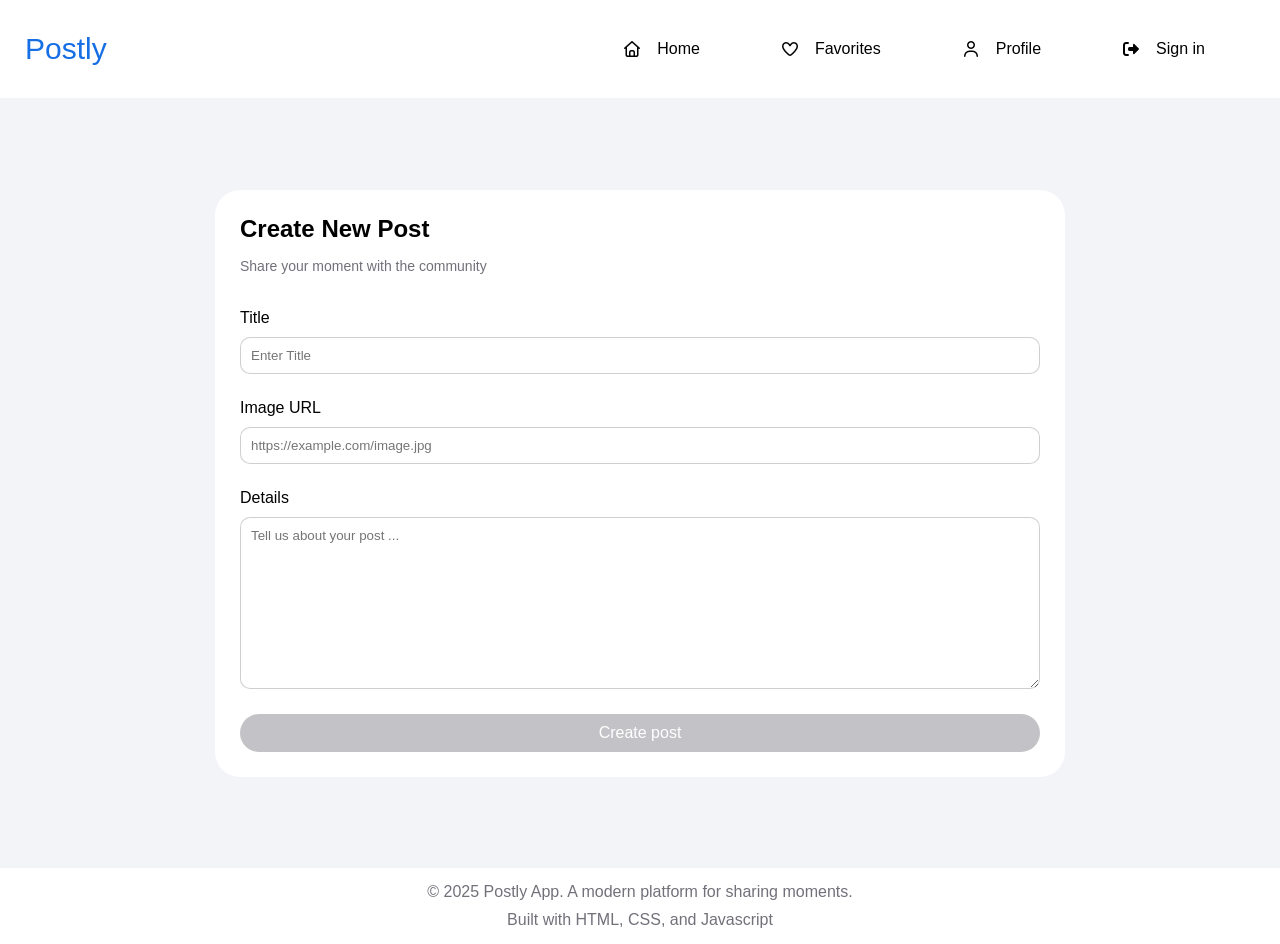
<file: addPost.html>
<!DOCTYPE html>
<html lang="en">
  <head>
    <meta charset="UTF-8" />
    <meta name="viewport" content="width=device-width, initial-scale=1.0" />
    <link rel="stylesheet" href="./css/all.min.css">
    <link rel="stylesheet" href="./css/gloable.css">
    <title>Share Post</title>
  </head>
  <body>
    <header></header>
    <div id="addPostPage"></div>
      <footer></footer>
  <script type="module" src="./js/footer.js"></script>
    <script type="module" src="./js/header.js"></script>
    <script type="module" src="./js/addPost.js"></script>
  </body>
</html>
</file>
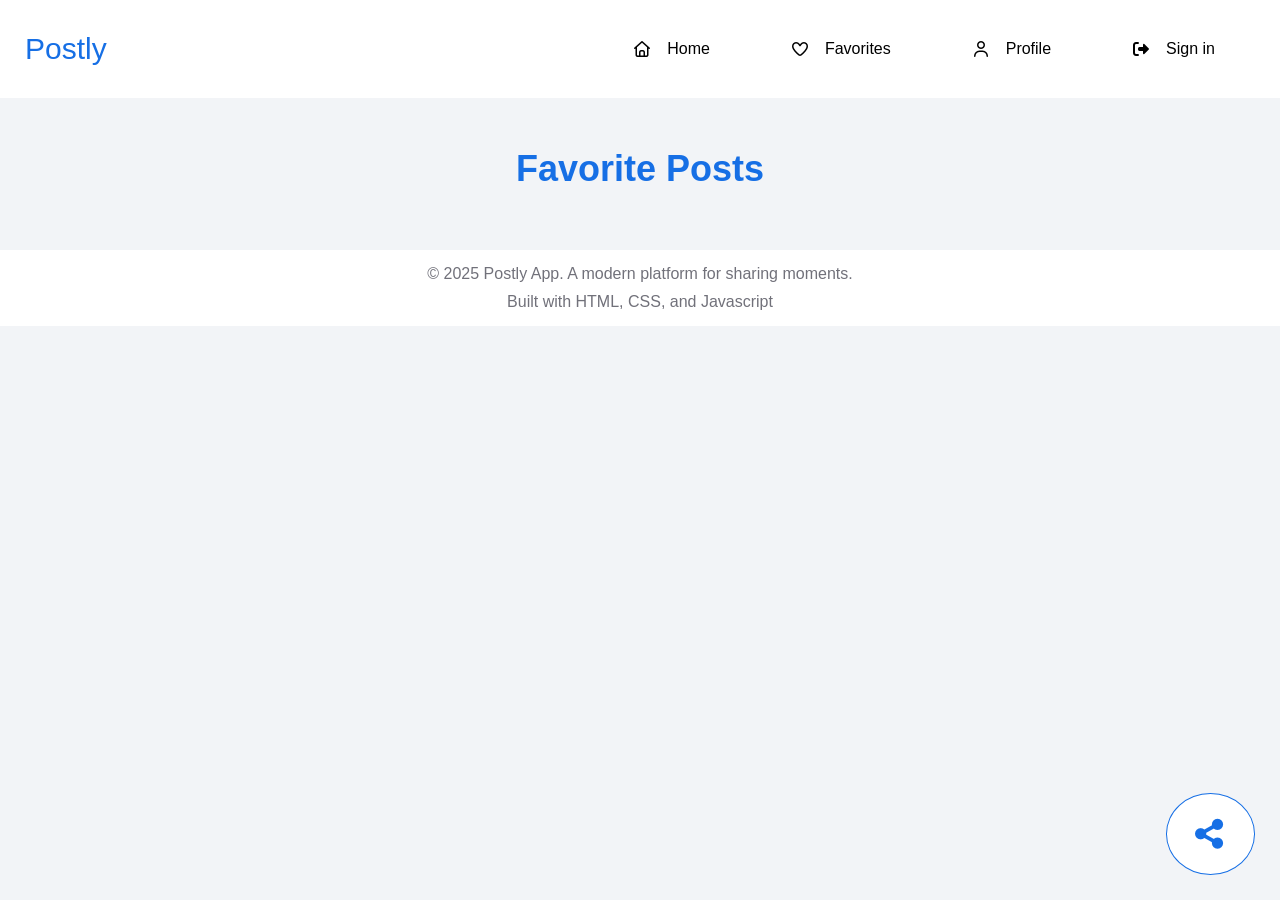
<file: favorites.html>
<!DOCTYPE html>
<html lang="en">
<head>
  <meta charset="UTF-8">
  <meta name="viewport" content="width=device-width, initial-scale=1.0">
  <link rel="stylesheet" href="./css/all.min.css">
  <link rel="stylesheet" href="./css/gloable.css">
  <title>Favorites</title>
</head>
<body>
  <header></header>
  <div id="favoritesPage"></div>
  <footer></footer>
  <script type="module" src="./js/footer.js"></script>
  <script type="module" src="./js/header.js"></script>
  <script type="module" src="./js/favorites.js"></script>
</body>
</html>
</file>
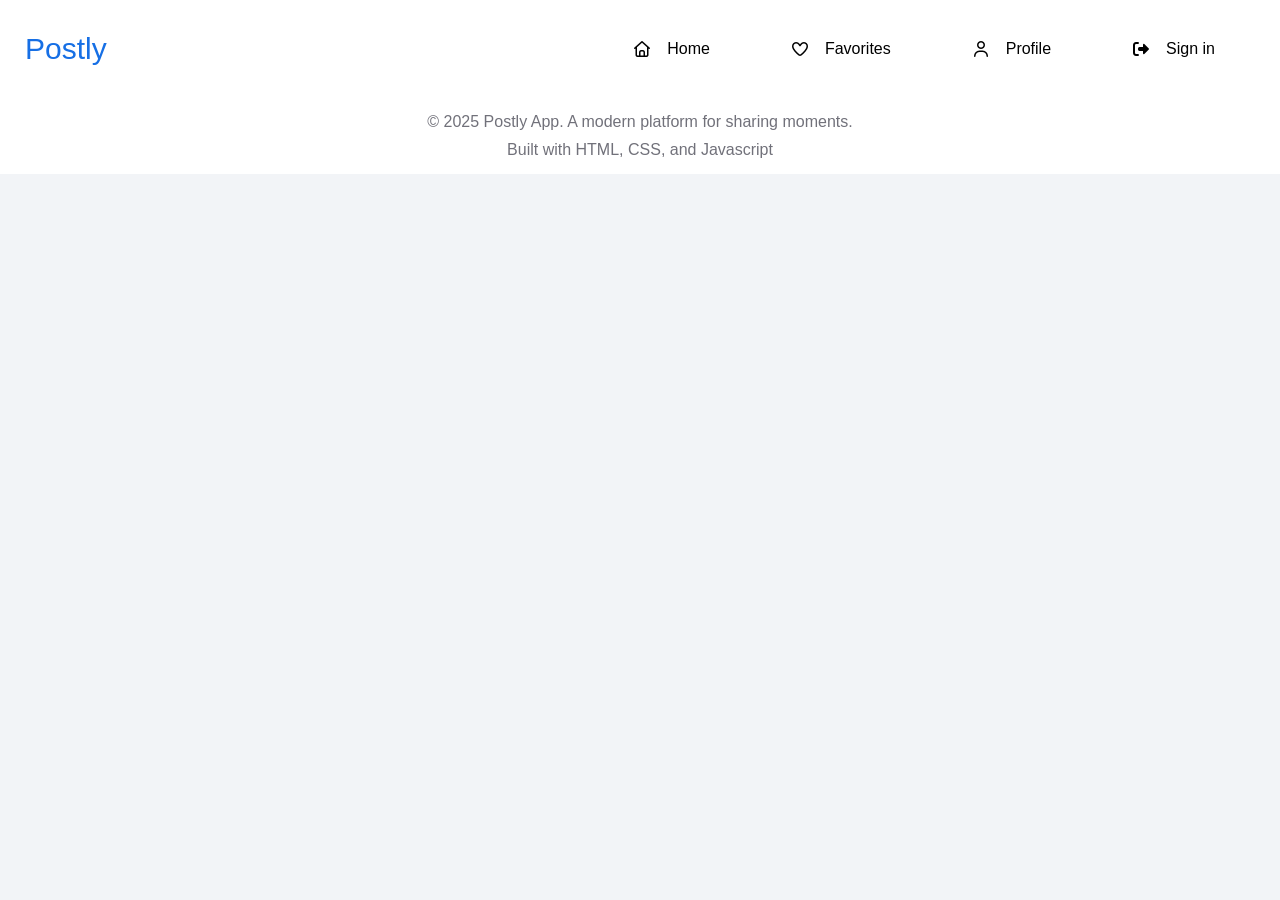
<file: post.html>
<!DOCTYPE html>
<html lang="en">
<head>
  <meta charset="UTF-8">
  <meta name="viewport" content="width=device-width, initial-scale=1.0">
  <link rel="stylesheet" href="./css/all.min.css">
  <link rel="stylesheet" href="./css/gloable.css">
  <title>Post</title>
</head>
<body>
  <header></header>
  <div id="postPage"></div>
  <footer></footer>
  <script type="module" src="./js/footer.js"></script>
    <script type="module" src="./js/header.js"></script>
  <script type="module" src="./js/post.js"></script>
</body>
</html>
</file>
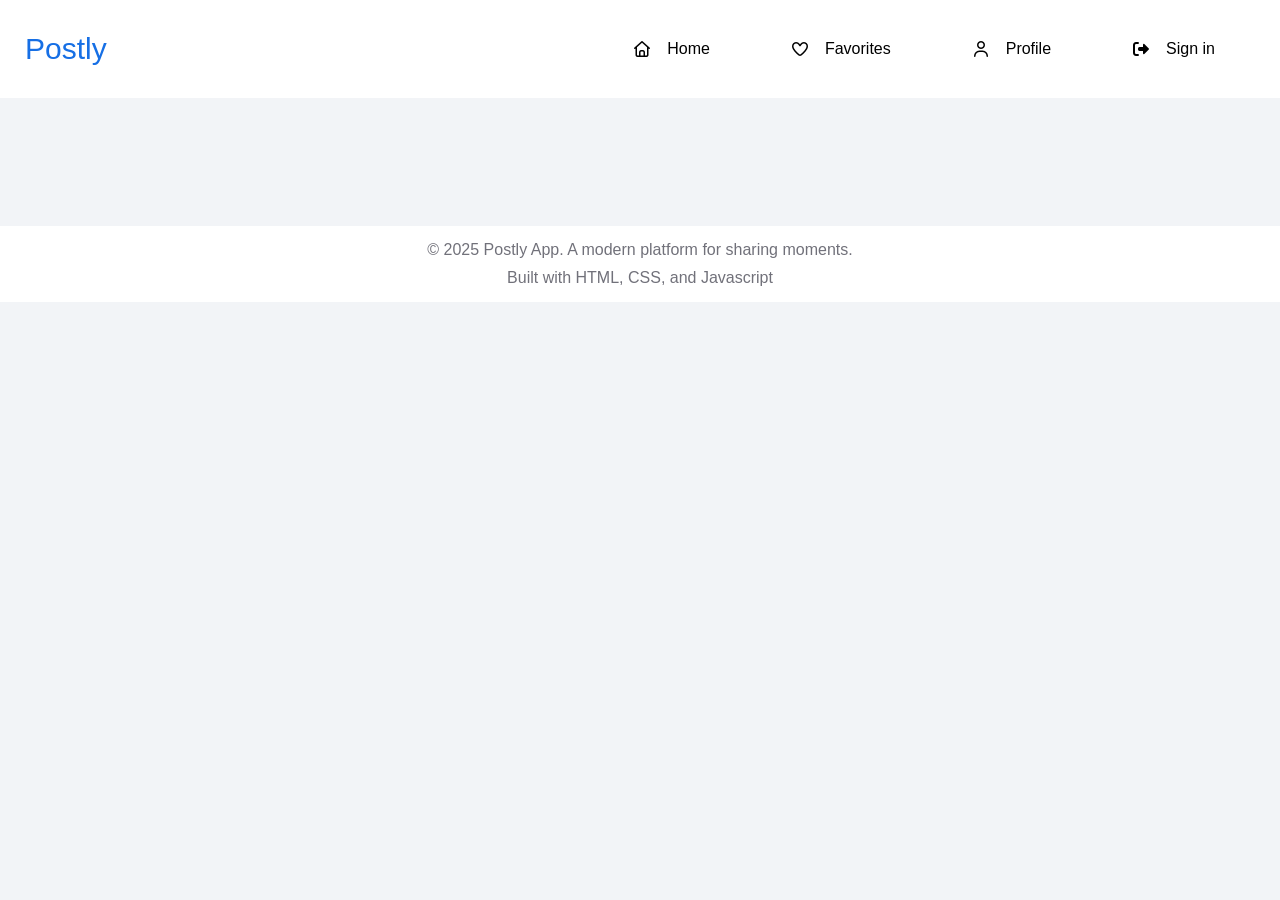
<file: profile.html>
<!DOCTYPE html>
<html lang="en">
<head>
  <meta charset="UTF-8">
  <meta name="viewport" content="width=device-width, initial-scale=1.0">
  <link rel="stylesheet" href="./css/all.min.css">
  <link rel="stylesheet" href="./css/gloable.css">
  <title>Profile</title>
</head>
<body>
  <header></header>
  <div id="profilePage"></div>
    <footer></footer>
  <script type="module" src="./js/footer.js"></script>
  <script type="module" src="./js/header.js"></script>
  <script type="module" src="./js/profile.js"></script>
</body>
</html>
</file>
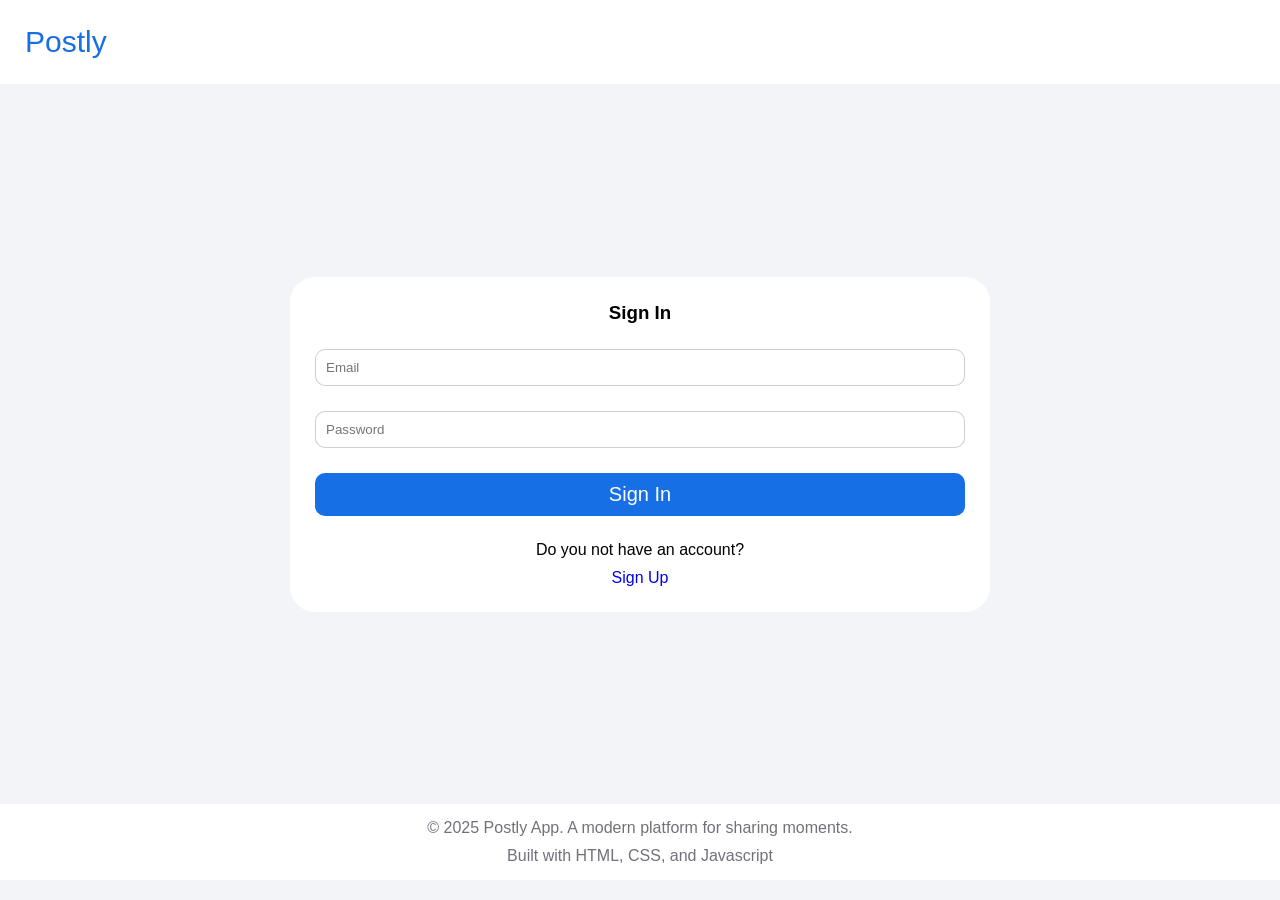
<file: signIn.html>
<!doctype html>
<html lang="en">
  <head>
    <meta charset="UTF-8" />
    <meta name="viewport" content="width=device-width, initial-scale=1.0" />
    <link rel="stylesheet" href="./css/gloable.css" />
    <title>Sign In</title>
  </head>
  <body>
    <header></header>
    <div id="signInPage"></div>
    <footer></footer>
    <script type="module" src="./js/footer.js"></script>
    <script type="module" src="./js/header.js"></script>
    <script type="module" src="./js/signIn.js"></script>
  </body>
</html>
</file>
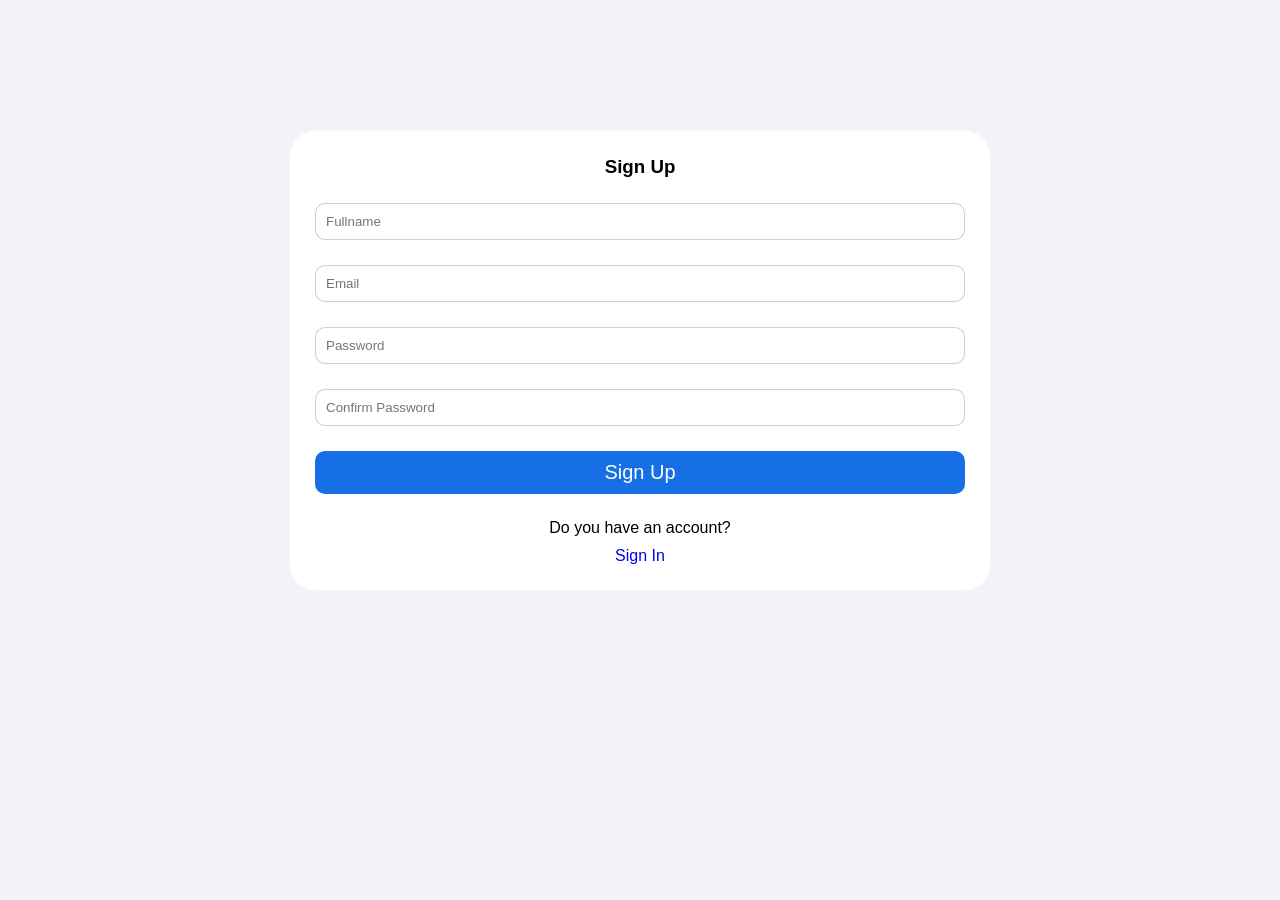
<file: signUp.html>
<!DOCTYPE html>
<html lang="en">
  <head>
    <meta charset="UTF-8" />
    <meta name="viewport" content="width=device-width, initial-scale=1.0" />
    <link rel="stylesheet" href="./css/gloable.css">
    <title>Sign Up</title>
  </head>
  <body>
    <div id="signUpPage"></div>
    <script type="module" src="./js/signUp.js"></script>
  </body>
</html>
</file>
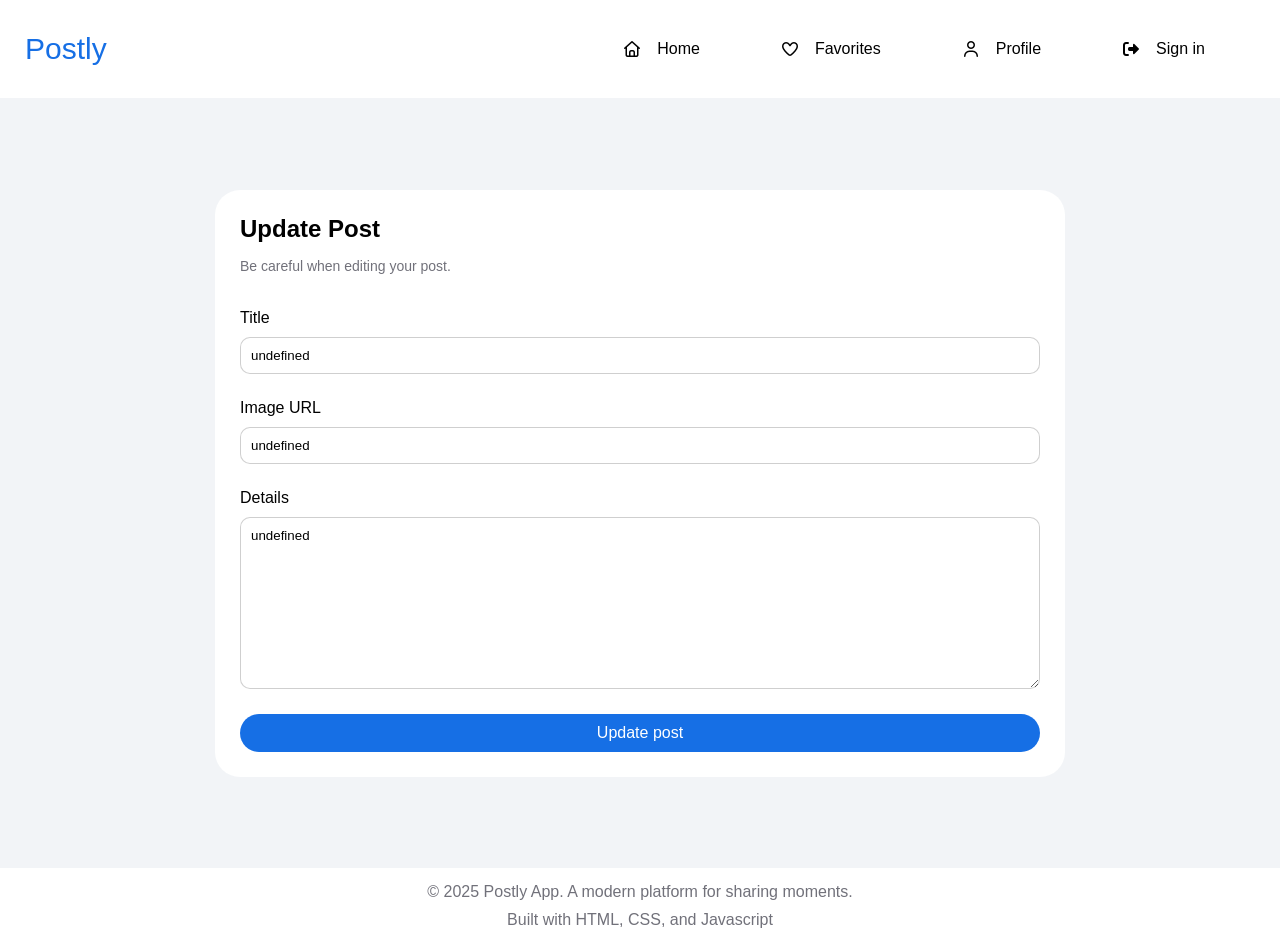
<file: updatePost.html>
<!DOCTYPE html>
<html lang="en">
  <head>
    <meta charset="UTF-8" />
    <meta name="viewport" content="width=device-width, initial-scale=1.0" />
    <link rel="stylesheet" href="./css/all.min.css">
    <link rel="stylesheet" href="./css/gloable.css" />
    <title>Share Post</title>
  </head>
  <body>
    <header></header>
    <div id="updatePostPage"></div>
    <footer></footer>
    <script type="module" src="./js/footer.js"></script>
    <script type="module" src="./js/header.js"></script>
    <script type="module" src="./js/updatePost.js"></script>
  </body>
</html>
</file>
<file: css/gloable.css>
*{
  padding: 0 0;
  margin: 0 0;
  font-family: sans-serif;
  transition: all ease 0.3s;
}

body{
  background-color: #f2f4f7;
}
input,textarea{
  transition: all 0.3s ease;
}
input:focus,textarea:focus{
  outline: none;
  border: 1px solid #166fe5 !important;
  box-shadow: 0 0 5px #166fe5;
  
}

a{
  text-decoration: none;

}

.active{
  background-color: #166fe5 !important;
}

.active *{
  color: #fff !important;
}
</file>
<file: css/all.min.css>
/*
 * Font Awesome Free 7.0.1 by @fontawesome - https://fontawesome.com
 * License - https://fontawesome.com/license/free (Icons: CC BY 4.0, Fonts: SIL OFL 1.1, Code: MIT License)
 * Copyright 2025 Fonticons, Inc.
 */
.fa,
.fa-brands,
.fa-classic,
.fa-regular,
.fa-solid,
.fab,
.far,
.fas {
  --_fa-family: var(--fa-family, var(--fa-style-family, "Font Awesome 7 Free"));
  -webkit-font-smoothing: antialiased;
  -moz-osx-font-smoothing: grayscale;
  display: var(--fa-display, inline-block);
  font-family: var(--_fa-family);
  font-feature-settings: normal;
  font-style: normal;
  font-synthesis: none;
  font-variant: normal;
  font-weight: var(--fa-style, 900);
  line-height: 1;
  text-align: center;
  text-rendering: auto;
  width: var(--fa-width, 1.25em);
}
:is(
    .fas,
    .far,
    .fab,
    .fa-solid,
    .fa-regular,
    .fa-brands,
    .fa-classic,
    .fa
  ):before {
  content: var(--fa) / "";
}
@supports not (content: ""/"") {
  :is(
      .fas,
      .far,
      .fab,
      .fa-solid,
      .fa-regular,
      .fa-brands,
      .fa-classic,
      .fa
    ):before {
    content: var(--fa);
  }
}
.fa-1x {
  font-size: 1em;
}
.fa-2x {
  font-size: 2em;
}
.fa-3x {
  font-size: 3em;
}
.fa-4x {
  font-size: 4em;
}
.fa-5x {
  font-size: 5em;
}
.fa-6x {
  font-size: 6em;
}
.fa-7x {
  font-size: 7em;
}
.fa-8x {
  font-size: 8em;
}
.fa-9x {
  font-size: 9em;
}
.fa-10x {
  font-size: 10em;
}
.fa-2xs {
  font-size: 0.625em;
  line-height: 0.1em;
  vertical-align: 0.225em;
}
.fa-xs {
  font-size: 0.75em;
  line-height: 0.08333em;
  vertical-align: 0.125em;
}
.fa-sm {
  font-size: 0.875em;
  line-height: 0.07143em;
  vertical-align: 0.05357em;
}
.fa-lg {
  font-size: 1.25em;
  line-height: 0.05em;
  vertical-align: -0.075em;
}
.fa-xl {
  font-size: 1.5em;
  line-height: 0.04167em;
  vertical-align: -0.125em;
}
.fa-2xl {
  font-size: 2em;
  line-height: 0.03125em;
  vertical-align: -0.1875em;
}
.fa-width-auto {
  --fa-width: auto;
}
.fa-fw,
.fa-width-fixed {
  --fa-width: 1.25em;
}
.fa-ul {
  list-style-type: none;
  margin-inline-start: var(--fa-li-margin, 2.5em);
  padding-inline-start: 0;
}
.fa-ul > li {
  position: relative;
}
.fa-li {
  inset-inline-start: calc(var(--fa-li-width, 2em) * -1);
  position: absolute;
  text-align: center;
  width: var(--fa-li-width, 2em);
  line-height: inherit;
}
.fa-border {
  border-radius: var(--fa-border-radius, 0.1em);
  border: var(--fa-border-width, 0.0625em) var(--fa-border-style, solid)
    var(--fa-border-color, #eee);
  box-sizing: var(--fa-border-box-sizing, content-box);
  padding: var(--fa-border-padding, 0.1875em 0.25em);
}
.fa-pull-left,
.fa-pull-start {
  float: inline-start;
  margin-inline-end: var(--fa-pull-margin, 0.3em);
}
.fa-pull-end,
.fa-pull-right {
  float: inline-end;
  margin-inline-start: var(--fa-pull-margin, 0.3em);
}
.fa-beat {
  animation-name: fa-beat;
  animation-delay: var(--fa-animation-delay, 0s);
  animation-direction: var(--fa-animation-direction, normal);
  animation-duration: var(--fa-animation-duration, 1s);
  animation-iteration-count: var(--fa-animation-iteration-count, infinite);
  animation-timing-function: var(--fa-animation-timing, ease-in-out);
}
.fa-bounce {
  animation-name: fa-bounce;
  animation-delay: var(--fa-animation-delay, 0s);
  animation-direction: var(--fa-animation-direction, normal);
  animation-duration: var(--fa-animation-duration, 1s);
  animation-iteration-count: var(--fa-animation-iteration-count, infinite);
  animation-timing-function: var(
    --fa-animation-timing,
    cubic-bezier(0.28, 0.84, 0.42, 1)
  );
}
.fa-fade {
  animation-name: fa-fade;
  animation-iteration-count: var(--fa-animation-iteration-count, infinite);
  animation-timing-function: var(
    --fa-animation-timing,
    cubic-bezier(0.4, 0, 0.6, 1)
  );
}
.fa-beat-fade,
.fa-fade {
  animation-delay: var(--fa-animation-delay, 0s);
  animation-direction: var(--fa-animation-direction, normal);
  animation-duration: var(--fa-animation-duration, 1s);
}
.fa-beat-fade {
  animation-name: fa-beat-fade;
  animation-iteration-count: var(--fa-animation-iteration-count, infinite);
  animation-timing-function: var(
    --fa-animation-timing,
    cubic-bezier(0.4, 0, 0.6, 1)
  );
}
.fa-flip {
  animation-name: fa-flip;
  animation-delay: var(--fa-animation-delay, 0s);
  animation-direction: var(--fa-animation-direction, normal);
  animation-duration: var(--fa-animation-duration, 1s);
  animation-iteration-count: var(--fa-animation-iteration-count, infinite);
  animation-timing-function: var(--fa-animation-timing, ease-in-out);
}
.fa-shake {
  animation-name: fa-shake;
  animation-duration: var(--fa-animation-duration, 1s);
  animation-iteration-count: var(--fa-animation-iteration-count, infinite);
  animation-timing-function: var(--fa-animation-timing, linear);
}
.fa-shake,
.fa-spin {
  animation-delay: var(--fa-animation-delay, 0s);
  animation-direction: var(--fa-animation-direction, normal);
}
.fa-spin {
  animation-name: fa-spin;
  animation-duration: var(--fa-animation-duration, 2s);
  animation-iteration-count: var(--fa-animation-iteration-count, infinite);
  animation-timing-function: var(--fa-animation-timing, linear);
}
.fa-spin-reverse {
  --fa-animation-direction: reverse;
}
.fa-pulse,
.fa-spin-pulse {
  animation-name: fa-spin;
  animation-direction: var(--fa-animation-direction, normal);
  animation-duration: var(--fa-animation-duration, 1s);
  animation-iteration-count: var(--fa-animation-iteration-count, infinite);
  animation-timing-function: var(--fa-animation-timing, steps(8));
}
@media (prefers-reduced-motion: reduce) {
  .fa-beat,
  .fa-beat-fade,
  .fa-bounce,
  .fa-fade,
  .fa-flip,
  .fa-pulse,
  .fa-shake,
  .fa-spin,
  .fa-spin-pulse {
    animation: none !important;
    transition: none !important;
  }
}
@keyframes fa-beat {
  0%,
  90% {
    transform: scale(1);
  }
  45% {
    transform: scale(var(--fa-beat-scale, 1.25));
  }
}
@keyframes fa-bounce {
  0% {
    transform: scale(1) translateY(0);
  }
  10% {
    transform: scale(
        var(--fa-bounce-start-scale-x, 1.1),
        var(--fa-bounce-start-scale-y, 0.9)
      )
      translateY(0);
  }
  30% {
    transform: scale(
        var(--fa-bounce-jump-scale-x, 0.9),
        var(--fa-bounce-jump-scale-y, 1.1)
      )
      translateY(var(--fa-bounce-height, -0.5em));
  }
  50% {
    transform: scale(
        var(--fa-bounce-land-scale-x, 1.05),
        var(--fa-bounce-land-scale-y, 0.95)
      )
      translateY(0);
  }
  57% {
    transform: scale(1) translateY(var(--fa-bounce-rebound, -0.125em));
  }
  64% {
    transform: scale(1) translateY(0);
  }
  to {
    transform: scale(1) translateY(0);
  }
}
@keyframes fa-fade {
  50% {
    opacity: var(--fa-fade-opacity, 0.4);
  }
}
@keyframes fa-beat-fade {
  0%,
  to {
    opacity: var(--fa-beat-fade-opacity, 0.4);
    transform: scale(1);
  }
  50% {
    opacity: 1;
    transform: scale(var(--fa-beat-fade-scale, 1.125));
  }
}
@keyframes fa-flip {
  50% {
    transform: rotate3d(
      var(--fa-flip-x, 0),
      var(--fa-flip-y, 1),
      var(--fa-flip-z, 0),
      var(--fa-flip-angle, -180deg)
    );
  }
}
@keyframes fa-shake {
  0% {
    transform: rotate(-15deg);
  }
  4% {
    transform: rotate(15deg);
  }
  8%,
  24% {
    transform: rotate(-18deg);
  }
  12%,
  28% {
    transform: rotate(18deg);
  }
  16% {
    transform: rotate(-22deg);
  }
  20% {
    transform: rotate(22deg);
  }
  32% {
    transform: rotate(-12deg);
  }
  36% {
    transform: rotate(12deg);
  }
  40%,
  to {
    transform: rotate(0deg);
  }
}
@keyframes fa-spin {
  0% {
    transform: rotate(0deg);
  }
  to {
    transform: rotate(1turn);
  }
}
.fa-rotate-90 {
  transform: rotate(90deg);
}
.fa-rotate-180 {
  transform: rotate(180deg);
}
.fa-rotate-270 {
  transform: rotate(270deg);
}
.fa-flip-horizontal {
  transform: scaleX(-1);
}
.fa-flip-vertical {
  transform: scaleY(-1);
}
.fa-flip-both,
.fa-flip-horizontal.fa-flip-vertical {
  transform: scale(-1);
}
.fa-rotate-by {
  transform: rotate(var(--fa-rotate-angle, 0));
}
.fa-stack {
  display: inline-block;
  height: 2em;
  line-height: 2em;
  position: relative;
  vertical-align: middle;
  width: 2.5em;
}
.fa-stack-1x,
.fa-stack-2x {
  --fa-width: 100%;
  inset: 0;
  position: absolute;
  text-align: center;
  width: var(--fa-width);
  z-index: var(--fa-stack-z-index, auto);
}
.fa-stack-1x {
  line-height: inherit;
}
.fa-stack-2x {
  font-size: 2em;
}
.fa-inverse {
  color: var(--fa-inverse, #fff);
}

.fa-0 {
  --fa: "\30 ";
}
.fa-1 {
  --fa: "\31 ";
}
.fa-2 {
  --fa: "\32 ";
}
.fa-3 {
  --fa: "\33 ";
}
.fa-4 {
  --fa: "\34 ";
}
.fa-5 {
  --fa: "\35 ";
}
.fa-6 {
  --fa: "\36 ";
}
.fa-7 {
  --fa: "\37 ";
}
.fa-8 {
  --fa: "\38 ";
}
.fa-9 {
  --fa: "\39 ";
}
.fa-exclamation {
  --fa: "\!";
}
.fa-hashtag {
  --fa: "\#";
}
.fa-dollar,
.fa-dollar-sign,
.fa-usd {
  --fa: "\$";
}
.fa-percent,
.fa-percentage {
  --fa: "\%";
}
.fa-asterisk {
  --fa: "\*";
}
.fa-add,
.fa-plus {
  --fa: "\+";
}
.fa-less-than {
  --fa: "\<";
}
.fa-equals {
  --fa: "\=";
}
.fa-greater-than {
  --fa: "\>";
}
.fa-question {
  --fa: "\?";
}
.fa-at {
  --fa: "\@";
}
.fa-a {
  --fa: "A";
}
.fa-b {
  --fa: "B";
}
.fa-c {
  --fa: "C";
}
.fa-d {
  --fa: "D";
}
.fa-e {
  --fa: "E";
}
.fa-f {
  --fa: "F";
}
.fa-g {
  --fa: "G";
}
.fa-h {
  --fa: "H";
}
.fa-i {
  --fa: "I";
}
.fa-j {
  --fa: "J";
}
.fa-k {
  --fa: "K";
}
.fa-l {
  --fa: "L";
}
.fa-m {
  --fa: "M";
}
.fa-n {
  --fa: "N";
}
.fa-o {
  --fa: "O";
}
.fa-p {
  --fa: "P";
}
.fa-q {
  --fa: "Q";
}
.fa-r {
  --fa: "R";
}
.fa-s {
  --fa: "S";
}
.fa-t {
  --fa: "T";
}
.fa-u {
  --fa: "U";
}
.fa-v {
  --fa: "V";
}
.fa-w {
  --fa: "W";
}
.fa-x {
  --fa: "X";
}
.fa-y {
  --fa: "Y";
}
.fa-z {
  --fa: "Z";
}
.fa-faucet {
  --fa: "\e005";
}
.fa-faucet-drip {
  --fa: "\e006";
}
.fa-house-chimney-window {
  --fa: "\e00d";
}
.fa-house-signal {
  --fa: "\e012";
}
.fa-temperature-arrow-down,
.fa-temperature-down {
  --fa: "\e03f";
}
.fa-temperature-arrow-up,
.fa-temperature-up {
  --fa: "\e040";
}
.fa-trailer {
  --fa: "\e041";
}
.fa-bacteria {
  --fa: "\e059";
}
.fa-bacterium {
  --fa: "\e05a";
}
.fa-box-tissue {
  --fa: "\e05b";
}
.fa-hand-holding-medical {
  --fa: "\e05c";
}
.fa-hand-sparkles {
  --fa: "\e05d";
}
.fa-hands-bubbles,
.fa-hands-wash {
  --fa: "\e05e";
}
.fa-handshake-alt-slash,
.fa-handshake-simple-slash,
.fa-handshake-slash {
  --fa: "\e060";
}
.fa-head-side-cough {
  --fa: "\e061";
}
.fa-head-side-cough-slash {
  --fa: "\e062";
}
.fa-head-side-mask {
  --fa: "\e063";
}
.fa-head-side-virus {
  --fa: "\e064";
}
.fa-house-chimney-user {
  --fa: "\e065";
}
.fa-house-laptop,
.fa-laptop-house {
  --fa: "\e066";
}
.fa-lungs-virus {
  --fa: "\e067";
}
.fa-people-arrows,
.fa-people-arrows-left-right {
  --fa: "\e068";
}
.fa-plane-slash {
  --fa: "\e069";
}
.fa-pump-medical {
  --fa: "\e06a";
}
.fa-pump-soap {
  --fa: "\e06b";
}
.fa-shield-virus {
  --fa: "\e06c";
}
.fa-sink {
  --fa: "\e06d";
}
.fa-soap {
  --fa: "\e06e";
}
.fa-stopwatch-20 {
  --fa: "\e06f";
}
.fa-shop-slash,
.fa-store-alt-slash {
  --fa: "\e070";
}
.fa-store-slash {
  --fa: "\e071";
}
.fa-toilet-paper-slash {
  --fa: "\e072";
}
.fa-users-slash {
  --fa: "\e073";
}
.fa-virus {
  --fa: "\e074";
}
.fa-virus-slash {
  --fa: "\e075";
}
.fa-viruses {
  --fa: "\e076";
}
.fa-vest {
  --fa: "\e085";
}
.fa-vest-patches {
  --fa: "\e086";
}
.fa-arrow-trend-down {
  --fa: "\e097";
}
.fa-arrow-trend-up {
  --fa: "\e098";
}
.fa-arrow-up-from-bracket {
  --fa: "\e09a";
}
.fa-austral-sign {
  --fa: "\e0a9";
}
.fa-baht-sign {
  --fa: "\e0ac";
}
.fa-bitcoin-sign {
  --fa: "\e0b4";
}
.fa-bolt-lightning {
  --fa: "\e0b7";
}
.fa-book-bookmark {
  --fa: "\e0bb";
}
.fa-camera-rotate {
  --fa: "\e0d8";
}
.fa-cedi-sign {
  --fa: "\e0df";
}
.fa-chart-column {
  --fa: "\e0e3";
}
.fa-chart-gantt {
  --fa: "\e0e4";
}
.fa-clapperboard {
  --fa: "\e131";
}
.fa-clover {
  --fa: "\e139";
}
.fa-code-compare {
  --fa: "\e13a";
}
.fa-code-fork {
  --fa: "\e13b";
}
.fa-code-pull-request {
  --fa: "\e13c";
}
.fa-colon-sign {
  --fa: "\e140";
}
.fa-cruzeiro-sign {
  --fa: "\e152";
}
.fa-display {
  --fa: "\e163";
}
.fa-dong-sign {
  --fa: "\e169";
}
.fa-elevator {
  --fa: "\e16d";
}
.fa-filter-circle-xmark {
  --fa: "\e17b";
}
.fa-florin-sign {
  --fa: "\e184";
}
.fa-folder-closed {
  --fa: "\e185";
}
.fa-franc-sign {
  --fa: "\e18f";
}
.fa-guarani-sign {
  --fa: "\e19a";
}
.fa-gun {
  --fa: "\e19b";
}
.fa-hands-clapping {
  --fa: "\e1a8";
}
.fa-home-user,
.fa-house-user {
  --fa: "\e1b0";
}
.fa-indian-rupee,
.fa-indian-rupee-sign,
.fa-inr {
  --fa: "\e1bc";
}
.fa-kip-sign {
  --fa: "\e1c4";
}
.fa-lari-sign {
  --fa: "\e1c8";
}
.fa-litecoin-sign {
  --fa: "\e1d3";
}
.fa-manat-sign {
  --fa: "\e1d5";
}
.fa-mask-face {
  --fa: "\e1d7";
}
.fa-mill-sign {
  --fa: "\e1ed";
}
.fa-money-bills {
  --fa: "\e1f3";
}
.fa-naira-sign {
  --fa: "\e1f6";
}
.fa-notdef {
  --fa: "\e1fe";
}
.fa-panorama {
  --fa: "\e209";
}
.fa-peseta-sign {
  --fa: "\e221";
}
.fa-peso-sign {
  --fa: "\e222";
}
.fa-plane-up {
  --fa: "\e22d";
}
.fa-rupiah-sign {
  --fa: "\e23d";
}
.fa-stairs {
  --fa: "\e289";
}
.fa-timeline {
  --fa: "\e29c";
}
.fa-truck-front {
  --fa: "\e2b7";
}
.fa-try,
.fa-turkish-lira,
.fa-turkish-lira-sign {
  --fa: "\e2bb";
}
.fa-vault {
  --fa: "\e2c5";
}
.fa-magic-wand-sparkles,
.fa-wand-magic-sparkles {
  --fa: "\e2ca";
}
.fa-wheat-alt,
.fa-wheat-awn {
  --fa: "\e2cd";
}
.fa-wheelchair-alt,
.fa-wheelchair-move {
  --fa: "\e2ce";
}
.fa-bangladeshi-taka-sign {
  --fa: "\e2e6";
}
.fa-bowl-rice {
  --fa: "\e2eb";
}
.fa-person-pregnant {
  --fa: "\e31e";
}
.fa-home-lg,
.fa-house-chimney {
  --fa: "\e3af";
}
.fa-house-crack {
  --fa: "\e3b1";
}
.fa-house-medical {
  --fa: "\e3b2";
}
.fa-cent-sign {
  --fa: "\e3f5";
}
.fa-plus-minus {
  --fa: "\e43c";
}
.fa-sailboat {
  --fa: "\e445";
}
.fa-section {
  --fa: "\e447";
}
.fa-shrimp {
  --fa: "\e448";
}
.fa-brazilian-real-sign {
  --fa: "\e46c";
}
.fa-chart-simple {
  --fa: "\e473";
}
.fa-diagram-next {
  --fa: "\e476";
}
.fa-diagram-predecessor {
  --fa: "\e477";
}
.fa-diagram-successor {
  --fa: "\e47a";
}
.fa-earth-oceania,
.fa-globe-oceania {
  --fa: "\e47b";
}
.fa-bug-slash {
  --fa: "\e490";
}
.fa-file-circle-plus {
  --fa: "\e494";
}
.fa-shop-lock {
  --fa: "\e4a5";
}
.fa-virus-covid {
  --fa: "\e4a8";
}
.fa-virus-covid-slash {
  --fa: "\e4a9";
}
.fa-anchor-circle-check {
  --fa: "\e4aa";
}
.fa-anchor-circle-exclamation {
  --fa: "\e4ab";
}
.fa-anchor-circle-xmark {
  --fa: "\e4ac";
}
.fa-anchor-lock {
  --fa: "\e4ad";
}
.fa-arrow-down-up-across-line {
  --fa: "\e4af";
}
.fa-arrow-down-up-lock {
  --fa: "\e4b0";
}
.fa-arrow-right-to-city {
  --fa: "\e4b3";
}
.fa-arrow-up-from-ground-water {
  --fa: "\e4b5";
}
.fa-arrow-up-from-water-pump {
  --fa: "\e4b6";
}
.fa-arrow-up-right-dots {
  --fa: "\e4b7";
}
.fa-arrows-down-to-line {
  --fa: "\e4b8";
}
.fa-arrows-down-to-people {
  --fa: "\e4b9";
}
.fa-arrows-left-right-to-line {
  --fa: "\e4ba";
}
.fa-arrows-spin {
  --fa: "\e4bb";
}
.fa-arrows-split-up-and-left {
  --fa: "\e4bc";
}
.fa-arrows-to-circle {
  --fa: "\e4bd";
}
.fa-arrows-to-dot {
  --fa: "\e4be";
}
.fa-arrows-to-eye {
  --fa: "\e4bf";
}
.fa-arrows-turn-right {
  --fa: "\e4c0";
}
.fa-arrows-turn-to-dots {
  --fa: "\e4c1";
}
.fa-arrows-up-to-line {
  --fa: "\e4c2";
}
.fa-bore-hole {
  --fa: "\e4c3";
}
.fa-bottle-droplet {
  --fa: "\e4c4";
}
.fa-bottle-water {
  --fa: "\e4c5";
}
.fa-bowl-food {
  --fa: "\e4c6";
}
.fa-boxes-packing {
  --fa: "\e4c7";
}
.fa-bridge {
  --fa: "\e4c8";
}
.fa-bridge-circle-check {
  --fa: "\e4c9";
}
.fa-bridge-circle-exclamation {
  --fa: "\e4ca";
}
.fa-bridge-circle-xmark {
  --fa: "\e4cb";
}
.fa-bridge-lock {
  --fa: "\e4cc";
}
.fa-bridge-water {
  --fa: "\e4ce";
}
.fa-bucket {
  --fa: "\e4cf";
}
.fa-bugs {
  --fa: "\e4d0";
}
.fa-building-circle-arrow-right {
  --fa: "\e4d1";
}
.fa-building-circle-check {
  --fa: "\e4d2";
}
.fa-building-circle-exclamation {
  --fa: "\e4d3";
}
.fa-building-circle-xmark {
  --fa: "\e4d4";
}
.fa-building-flag {
  --fa: "\e4d5";
}
.fa-building-lock {
  --fa: "\e4d6";
}
.fa-building-ngo {
  --fa: "\e4d7";
}
.fa-building-shield {
  --fa: "\e4d8";
}
.fa-building-un {
  --fa: "\e4d9";
}
.fa-building-user {
  --fa: "\e4da";
}
.fa-building-wheat {
  --fa: "\e4db";
}
.fa-burst {
  --fa: "\e4dc";
}
.fa-car-on {
  --fa: "\e4dd";
}
.fa-car-tunnel {
  --fa: "\e4de";
}
.fa-child-combatant,
.fa-child-rifle {
  --fa: "\e4e0";
}
.fa-children {
  --fa: "\e4e1";
}
.fa-circle-nodes {
  --fa: "\e4e2";
}
.fa-clipboard-question {
  --fa: "\e4e3";
}
.fa-cloud-showers-water {
  --fa: "\e4e4";
}
.fa-computer {
  --fa: "\e4e5";
}
.fa-cubes-stacked {
  --fa: "\e4e6";
}
.fa-envelope-circle-check {
  --fa: "\e4e8";
}
.fa-explosion {
  --fa: "\e4e9";
}
.fa-ferry {
  --fa: "\e4ea";
}
.fa-file-circle-exclamation {
  --fa: "\e4eb";
}
.fa-file-circle-minus {
  --fa: "\e4ed";
}
.fa-file-circle-question {
  --fa: "\e4ef";
}
.fa-file-shield {
  --fa: "\e4f0";
}
.fa-fire-burner {
  --fa: "\e4f1";
}
.fa-fish-fins {
  --fa: "\e4f2";
}
.fa-flask-vial {
  --fa: "\e4f3";
}
.fa-glass-water {
  --fa: "\e4f4";
}
.fa-glass-water-droplet {
  --fa: "\e4f5";
}
.fa-group-arrows-rotate {
  --fa: "\e4f6";
}
.fa-hand-holding-hand {
  --fa: "\e4f7";
}
.fa-handcuffs {
  --fa: "\e4f8";
}
.fa-hands-bound {
  --fa: "\e4f9";
}
.fa-hands-holding-child {
  --fa: "\e4fa";
}
.fa-hands-holding-circle {
  --fa: "\e4fb";
}
.fa-heart-circle-bolt {
  --fa: "\e4fc";
}
.fa-heart-circle-check {
  --fa: "\e4fd";
}
.fa-heart-circle-exclamation {
  --fa: "\e4fe";
}
.fa-heart-circle-minus {
  --fa: "\e4ff";
}
.fa-heart-circle-plus {
  --fa: "\e500";
}
.fa-heart-circle-xmark {
  --fa: "\e501";
}
.fa-helicopter-symbol {
  --fa: "\e502";
}
.fa-helmet-un {
  --fa: "\e503";
}
.fa-hill-avalanche {
  --fa: "\e507";
}
.fa-hill-rockslide {
  --fa: "\e508";
}
.fa-house-circle-check {
  --fa: "\e509";
}
.fa-house-circle-exclamation {
  --fa: "\e50a";
}
.fa-house-circle-xmark {
  --fa: "\e50b";
}
.fa-house-fire {
  --fa: "\e50c";
}
.fa-house-flag {
  --fa: "\e50d";
}
.fa-house-flood-water {
  --fa: "\e50e";
}
.fa-house-flood-water-circle-arrow-right {
  --fa: "\e50f";
}
.fa-house-lock {
  --fa: "\e510";
}
.fa-house-medical-circle-check {
  --fa: "\e511";
}
.fa-house-medical-circle-exclamation {
  --fa: "\e512";
}
.fa-house-medical-circle-xmark {
  --fa: "\e513";
}
.fa-house-medical-flag {
  --fa: "\e514";
}
.fa-house-tsunami {
  --fa: "\e515";
}
.fa-jar {
  --fa: "\e516";
}
.fa-jar-wheat {
  --fa: "\e517";
}
.fa-jet-fighter-up {
  --fa: "\e518";
}
.fa-jug-detergent {
  --fa: "\e519";
}
.fa-kitchen-set {
  --fa: "\e51a";
}
.fa-land-mine-on {
  --fa: "\e51b";
}
.fa-landmark-flag {
  --fa: "\e51c";
}
.fa-laptop-file {
  --fa: "\e51d";
}
.fa-lines-leaning {
  --fa: "\e51e";
}
.fa-location-pin-lock {
  --fa: "\e51f";
}
.fa-locust {
  --fa: "\e520";
}
.fa-magnifying-glass-arrow-right {
  --fa: "\e521";
}
.fa-magnifying-glass-chart {
  --fa: "\e522";
}
.fa-mars-and-venus-burst {
  --fa: "\e523";
}
.fa-mask-ventilator {
  --fa: "\e524";
}
.fa-mattress-pillow {
  --fa: "\e525";
}
.fa-mobile-retro {
  --fa: "\e527";
}
.fa-money-bill-transfer {
  --fa: "\e528";
}
.fa-money-bill-trend-up {
  --fa: "\e529";
}
.fa-money-bill-wheat {
  --fa: "\e52a";
}
.fa-mosquito {
  --fa: "\e52b";
}
.fa-mosquito-net {
  --fa: "\e52c";
}
.fa-mound {
  --fa: "\e52d";
}
.fa-mountain-city {
  --fa: "\e52e";
}
.fa-mountain-sun {
  --fa: "\e52f";
}
.fa-oil-well {
  --fa: "\e532";
}
.fa-people-group {
  --fa: "\e533";
}
.fa-people-line {
  --fa: "\e534";
}
.fa-people-pulling {
  --fa: "\e535";
}
.fa-people-robbery {
  --fa: "\e536";
}
.fa-people-roof {
  --fa: "\e537";
}
.fa-person-arrow-down-to-line {
  --fa: "\e538";
}
.fa-person-arrow-up-from-line {
  --fa: "\e539";
}
.fa-person-breastfeeding {
  --fa: "\e53a";
}
.fa-person-burst {
  --fa: "\e53b";
}
.fa-person-cane {
  --fa: "\e53c";
}
.fa-person-chalkboard {
  --fa: "\e53d";
}
.fa-person-circle-check {
  --fa: "\e53e";
}
.fa-person-circle-exclamation {
  --fa: "\e53f";
}
.fa-person-circle-minus {
  --fa: "\e540";
}
.fa-person-circle-plus {
  --fa: "\e541";
}
.fa-person-circle-question {
  --fa: "\e542";
}
.fa-person-circle-xmark {
  --fa: "\e543";
}
.fa-person-dress-burst {
  --fa: "\e544";
}
.fa-person-drowning {
  --fa: "\e545";
}
.fa-person-falling {
  --fa: "\e546";
}
.fa-person-falling-burst {
  --fa: "\e547";
}
.fa-person-half-dress {
  --fa: "\e548";
}
.fa-person-harassing {
  --fa: "\e549";
}
.fa-person-military-pointing {
  --fa: "\e54a";
}
.fa-person-military-rifle {
  --fa: "\e54b";
}
.fa-person-military-to-person {
  --fa: "\e54c";
}
.fa-person-rays {
  --fa: "\e54d";
}
.fa-person-rifle {
  --fa: "\e54e";
}
.fa-person-shelter {
  --fa: "\e54f";
}
.fa-person-walking-arrow-loop-left {
  --fa: "\e551";
}
.fa-person-walking-arrow-right {
  --fa: "\e552";
}
.fa-person-walking-dashed-line-arrow-right {
  --fa: "\e553";
}
.fa-person-walking-luggage {
  --fa: "\e554";
}
.fa-plane-circle-check {
  --fa: "\e555";
}
.fa-plane-circle-exclamation {
  --fa: "\e556";
}
.fa-plane-circle-xmark {
  --fa: "\e557";
}
.fa-plane-lock {
  --fa: "\e558";
}
.fa-plate-wheat {
  --fa: "\e55a";
}
.fa-plug-circle-bolt {
  --fa: "\e55b";
}
.fa-plug-circle-check {
  --fa: "\e55c";
}
.fa-plug-circle-exclamation {
  --fa: "\e55d";
}
.fa-plug-circle-minus {
  --fa: "\e55e";
}
.fa-plug-circle-plus {
  --fa: "\e55f";
}
.fa-plug-circle-xmark {
  --fa: "\e560";
}
.fa-ranking-star {
  --fa: "\e561";
}
.fa-road-barrier {
  --fa: "\e562";
}
.fa-road-bridge {
  --fa: "\e563";
}
.fa-road-circle-check {
  --fa: "\e564";
}
.fa-road-circle-exclamation {
  --fa: "\e565";
}
.fa-road-circle-xmark {
  --fa: "\e566";
}
.fa-road-lock {
  --fa: "\e567";
}
.fa-road-spikes {
  --fa: "\e568";
}
.fa-rug {
  --fa: "\e569";
}
.fa-sack-xmark {
  --fa: "\e56a";
}
.fa-school-circle-check {
  --fa: "\e56b";
}
.fa-school-circle-exclamation {
  --fa: "\e56c";
}
.fa-school-circle-xmark {
  --fa: "\e56d";
}
.fa-school-flag {
  --fa: "\e56e";
}
.fa-school-lock {
  --fa: "\e56f";
}
.fa-sheet-plastic {
  --fa: "\e571";
}
.fa-shield-cat {
  --fa: "\e572";
}
.fa-shield-dog {
  --fa: "\e573";
}
.fa-shield-heart {
  --fa: "\e574";
}
.fa-square-nfi {
  --fa: "\e576";
}
.fa-square-person-confined {
  --fa: "\e577";
}
.fa-square-virus {
  --fa: "\e578";
}
.fa-rod-asclepius,
.fa-rod-snake,
.fa-staff-aesculapius,
.fa-staff-snake {
  --fa: "\e579";
}
.fa-sun-plant-wilt {
  --fa: "\e57a";
}
.fa-tarp {
  --fa: "\e57b";
}
.fa-tarp-droplet {
  --fa: "\e57c";
}
.fa-tent {
  --fa: "\e57d";
}
.fa-tent-arrow-down-to-line {
  --fa: "\e57e";
}
.fa-tent-arrow-left-right {
  --fa: "\e57f";
}
.fa-tent-arrow-turn-left {
  --fa: "\e580";
}
.fa-tent-arrows-down {
  --fa: "\e581";
}
.fa-tents {
  --fa: "\e582";
}
.fa-toilet-portable {
  --fa: "\e583";
}
.fa-toilets-portable {
  --fa: "\e584";
}
.fa-tower-cell {
  --fa: "\e585";
}
.fa-tower-observation {
  --fa: "\e586";
}
.fa-tree-city {
  --fa: "\e587";
}
.fa-trowel {
  --fa: "\e589";
}
.fa-trowel-bricks {
  --fa: "\e58a";
}
.fa-truck-arrow-right {
  --fa: "\e58b";
}
.fa-truck-droplet {
  --fa: "\e58c";
}
.fa-truck-field {
  --fa: "\e58d";
}
.fa-truck-field-un {
  --fa: "\e58e";
}
.fa-truck-plane {
  --fa: "\e58f";
}
.fa-users-between-lines {
  --fa: "\e591";
}
.fa-users-line {
  --fa: "\e592";
}
.fa-users-rays {
  --fa: "\e593";
}
.fa-users-rectangle {
  --fa: "\e594";
}
.fa-users-viewfinder {
  --fa: "\e595";
}
.fa-vial-circle-check {
  --fa: "\e596";
}
.fa-vial-virus {
  --fa: "\e597";
}
.fa-wheat-awn-circle-exclamation {
  --fa: "\e598";
}
.fa-worm {
  --fa: "\e599";
}
.fa-xmarks-lines {
  --fa: "\e59a";
}
.fa-child-dress {
  --fa: "\e59c";
}
.fa-child-reaching {
  --fa: "\e59d";
}
.fa-file-circle-check {
  --fa: "\e5a0";
}
.fa-file-circle-xmark {
  --fa: "\e5a1";
}
.fa-person-through-window {
  --fa: "\e5a9";
}
.fa-plant-wilt {
  --fa: "\e5aa";
}
.fa-stapler {
  --fa: "\e5af";
}
.fa-train-tram {
  --fa: "\e5b4";
}
.fa-table-cells-column-lock {
  --fa: "\e678";
}
.fa-table-cells-row-lock {
  --fa: "\e67a";
}
.fa-thumb-tack-slash,
.fa-thumbtack-slash {
  --fa: "\e68f";
}
.fa-table-cells-row-unlock {
  --fa: "\e691";
}
.fa-chart-diagram {
  --fa: "\e695";
}
.fa-comment-nodes {
  --fa: "\e696";
}
.fa-file-fragment {
  --fa: "\e697";
}
.fa-file-half-dashed {
  --fa: "\e698";
}
.fa-hexagon-nodes {
  --fa: "\e699";
}
.fa-hexagon-nodes-bolt {
  --fa: "\e69a";
}
.fa-square-binary {
  --fa: "\e69b";
}
.fa-pentagon {
  --fa: "\e790";
}
.fa-non-binary {
  --fa: "\e807";
}
.fa-spiral {
  --fa: "\e80a";
}
.fa-mobile-vibrate {
  --fa: "\e816";
}
.fa-single-quote-left {
  --fa: "\e81b";
}
.fa-single-quote-right {
  --fa: "\e81c";
}
.fa-bus-side {
  --fa: "\e81d";
}
.fa-heptagon,
.fa-septagon {
  --fa: "\e820";
}
.fa-glass-martini,
.fa-martini-glass-empty {
  --fa: "\f000";
}
.fa-music {
  --fa: "\f001";
}
.fa-magnifying-glass,
.fa-search {
  --fa: "\f002";
}
.fa-heart {
  --fa: "\f004";
}
.fa-star {
  --fa: "\f005";
}
.fa-user,
.fa-user-alt,
.fa-user-large {
  --fa: "\f007";
}
.fa-film,
.fa-film-alt,
.fa-film-simple {
  --fa: "\f008";
}
.fa-table-cells-large,
.fa-th-large {
  --fa: "\f009";
}
.fa-table-cells,
.fa-th {
  --fa: "\f00a";
}
.fa-table-list,
.fa-th-list {
  --fa: "\f00b";
}
.fa-check {
  --fa: "\f00c";
}
.fa-close,
.fa-multiply,
.fa-remove,
.fa-times,
.fa-xmark {
  --fa: "\f00d";
}
.fa-magnifying-glass-plus,
.fa-search-plus {
  --fa: "\f00e";
}
.fa-magnifying-glass-minus,
.fa-search-minus {
  --fa: "\f010";
}
.fa-power-off {
  --fa: "\f011";
}
.fa-signal,
.fa-signal-5,
.fa-signal-perfect {
  --fa: "\f012";
}
.fa-cog,
.fa-gear {
  --fa: "\f013";
}
.fa-home,
.fa-home-alt,
.fa-home-lg-alt,
.fa-house {
  --fa: "\f015";
}
.fa-clock,
.fa-clock-four {
  --fa: "\f017";
}
.fa-road {
  --fa: "\f018";
}
.fa-download {
  --fa: "\f019";
}
.fa-inbox {
  --fa: "\f01c";
}
.fa-arrow-right-rotate,
.fa-arrow-rotate-forward,
.fa-arrow-rotate-right,
.fa-redo {
  --fa: "\f01e";
}
.fa-arrows-rotate,
.fa-refresh,
.fa-sync {
  --fa: "\f021";
}
.fa-list-alt,
.fa-rectangle-list {
  --fa: "\f022";
}
.fa-lock {
  --fa: "\f023";
}
.fa-flag {
  --fa: "\f024";
}
.fa-headphones,
.fa-headphones-alt,
.fa-headphones-simple {
  --fa: "\f025";
}
.fa-volume-off {
  --fa: "\f026";
}
.fa-volume-down,
.fa-volume-low {
  --fa: "\f027";
}
.fa-volume-high,
.fa-volume-up {
  --fa: "\f028";
}
.fa-qrcode {
  --fa: "\f029";
}
.fa-barcode {
  --fa: "\f02a";
}
.fa-tag {
  --fa: "\f02b";
}
.fa-tags {
  --fa: "\f02c";
}
.fa-book {
  --fa: "\f02d";
}
.fa-bookmark {
  --fa: "\f02e";
}
.fa-print {
  --fa: "\f02f";
}
.fa-camera,
.fa-camera-alt {
  --fa: "\f030";
}
.fa-font {
  --fa: "\f031";
}
.fa-bold {
  --fa: "\f032";
}
.fa-italic {
  --fa: "\f033";
}
.fa-text-height {
  --fa: "\f034";
}
.fa-text-width {
  --fa: "\f035";
}
.fa-align-left {
  --fa: "\f036";
}
.fa-align-center {
  --fa: "\f037";
}
.fa-align-right {
  --fa: "\f038";
}
.fa-align-justify {
  --fa: "\f039";
}
.fa-list,
.fa-list-squares {
  --fa: "\f03a";
}
.fa-dedent,
.fa-outdent {
  --fa: "\f03b";
}
.fa-indent {
  --fa: "\f03c";
}
.fa-video,
.fa-video-camera {
  --fa: "\f03d";
}
.fa-image {
  --fa: "\f03e";
}
.fa-location-pin,
.fa-map-marker {
  --fa: "\f041";
}
.fa-adjust,
.fa-circle-half-stroke {
  --fa: "\f042";
}
.fa-droplet,
.fa-tint {
  --fa: "\f043";
}
.fa-edit,
.fa-pen-to-square {
  --fa: "\f044";
}
.fa-arrows,
.fa-arrows-up-down-left-right {
  --fa: "\f047";
}
.fa-backward-step,
.fa-step-backward {
  --fa: "\f048";
}
.fa-backward-fast,
.fa-fast-backward {
  --fa: "\f049";
}
.fa-backward {
  --fa: "\f04a";
}
.fa-play {
  --fa: "\f04b";
}
.fa-pause {
  --fa: "\f04c";
}
.fa-stop {
  --fa: "\f04d";
}
.fa-forward {
  --fa: "\f04e";
}
.fa-fast-forward,
.fa-forward-fast {
  --fa: "\f050";
}
.fa-forward-step,
.fa-step-forward {
  --fa: "\f051";
}
.fa-eject {
  --fa: "\f052";
}
.fa-chevron-left {
  --fa: "\f053";
}
.fa-chevron-right {
  --fa: "\f054";
}
.fa-circle-plus,
.fa-plus-circle {
  --fa: "\f055";
}
.fa-circle-minus,
.fa-minus-circle {
  --fa: "\f056";
}
.fa-circle-xmark,
.fa-times-circle,
.fa-xmark-circle {
  --fa: "\f057";
}
.fa-check-circle,
.fa-circle-check {
  --fa: "\f058";
}
.fa-circle-question,
.fa-question-circle {
  --fa: "\f059";
}
.fa-circle-info,
.fa-info-circle {
  --fa: "\f05a";
}
.fa-crosshairs {
  --fa: "\f05b";
}
.fa-ban,
.fa-cancel {
  --fa: "\f05e";
}
.fa-arrow-left {
  --fa: "\f060";
}
.fa-arrow-right {
  --fa: "\f061";
}
.fa-arrow-up {
  --fa: "\f062";
}
.fa-arrow-down {
  --fa: "\f063";
}
.fa-mail-forward,
.fa-share {
  --fa: "\f064";
}
.fa-expand {
  --fa: "\f065";
}
.fa-compress {
  --fa: "\f066";
}
.fa-minus,
.fa-subtract {
  --fa: "\f068";
}
.fa-circle-exclamation,
.fa-exclamation-circle {
  --fa: "\f06a";
}
.fa-gift {
  --fa: "\f06b";
}
.fa-leaf {
  --fa: "\f06c";
}
.fa-fire {
  --fa: "\f06d";
}
.fa-eye {
  --fa: "\f06e";
}
.fa-eye-slash {
  --fa: "\f070";
}
.fa-exclamation-triangle,
.fa-triangle-exclamation,
.fa-warning {
  --fa: "\f071";
}
.fa-plane {
  --fa: "\f072";
}
.fa-calendar-alt,
.fa-calendar-days {
  --fa: "\f073";
}
.fa-random,
.fa-shuffle {
  --fa: "\f074";
}
.fa-comment {
  --fa: "\f075";
}
.fa-magnet {
  --fa: "\f076";
}
.fa-chevron-up {
  --fa: "\f077";
}
.fa-chevron-down {
  --fa: "\f078";
}
.fa-retweet {
  --fa: "\f079";
}
.fa-cart-shopping,
.fa-shopping-cart {
  --fa: "\f07a";
}
.fa-folder,
.fa-folder-blank {
  --fa: "\f07b";
}
.fa-folder-open {
  --fa: "\f07c";
}
.fa-arrows-up-down,
.fa-arrows-v {
  --fa: "\f07d";
}
.fa-arrows-h,
.fa-arrows-left-right {
  --fa: "\f07e";
}
.fa-bar-chart,
.fa-chart-bar {
  --fa: "\f080";
}
.fa-camera-retro {
  --fa: "\f083";
}
.fa-key {
  --fa: "\f084";
}
.fa-cogs,
.fa-gears {
  --fa: "\f085";
}
.fa-comments {
  --fa: "\f086";
}
.fa-star-half {
  --fa: "\f089";
}
.fa-arrow-right-from-bracket,
.fa-sign-out {
  --fa: "\f08b";
}
.fa-thumb-tack,
.fa-thumbtack {
  --fa: "\f08d";
}
.fa-arrow-up-right-from-square,
.fa-external-link {
  --fa: "\f08e";
}
.fa-arrow-right-to-bracket,
.fa-sign-in {
  --fa: "\f090";
}
.fa-trophy {
  --fa: "\f091";
}
.fa-upload {
  --fa: "\f093";
}
.fa-lemon {
  --fa: "\f094";
}
.fa-phone {
  --fa: "\f095";
}
.fa-phone-square,
.fa-square-phone {
  --fa: "\f098";
}
.fa-unlock {
  --fa: "\f09c";
}
.fa-credit-card,
.fa-credit-card-alt {
  --fa: "\f09d";
}
.fa-feed,
.fa-rss {
  --fa: "\f09e";
}
.fa-hard-drive,
.fa-hdd {
  --fa: "\f0a0";
}
.fa-bullhorn {
  --fa: "\f0a1";
}
.fa-certificate {
  --fa: "\f0a3";
}
.fa-hand-point-right {
  --fa: "\f0a4";
}
.fa-hand-point-left {
  --fa: "\f0a5";
}
.fa-hand-point-up {
  --fa: "\f0a6";
}
.fa-hand-point-down {
  --fa: "\f0a7";
}
.fa-arrow-circle-left,
.fa-circle-arrow-left {
  --fa: "\f0a8";
}
.fa-arrow-circle-right,
.fa-circle-arrow-right {
  --fa: "\f0a9";
}
.fa-arrow-circle-up,
.fa-circle-arrow-up {
  --fa: "\f0aa";
}
.fa-arrow-circle-down,
.fa-circle-arrow-down {
  --fa: "\f0ab";
}
.fa-globe {
  --fa: "\f0ac";
}
.fa-wrench {
  --fa: "\f0ad";
}
.fa-list-check,
.fa-tasks {
  --fa: "\f0ae";
}
.fa-filter {
  --fa: "\f0b0";
}
.fa-briefcase {
  --fa: "\f0b1";
}
.fa-arrows-alt,
.fa-up-down-left-right {
  --fa: "\f0b2";
}
.fa-users {
  --fa: "\f0c0";
}
.fa-chain,
.fa-link {
  --fa: "\f0c1";
}
.fa-cloud {
  --fa: "\f0c2";
}
.fa-flask {
  --fa: "\f0c3";
}
.fa-cut,
.fa-scissors {
  --fa: "\f0c4";
}
.fa-copy {
  --fa: "\f0c5";
}
.fa-paperclip {
  --fa: "\f0c6";
}
.fa-floppy-disk,
.fa-save {
  --fa: "\f0c7";
}
.fa-square {
  --fa: "\f0c8";
}
.fa-bars,
.fa-navicon {
  --fa: "\f0c9";
}
.fa-list-dots,
.fa-list-ul {
  --fa: "\f0ca";
}
.fa-list-1-2,
.fa-list-numeric,
.fa-list-ol {
  --fa: "\f0cb";
}
.fa-strikethrough {
  --fa: "\f0cc";
}
.fa-underline {
  --fa: "\f0cd";
}
.fa-table {
  --fa: "\f0ce";
}
.fa-magic,
.fa-wand-magic {
  --fa: "\f0d0";
}
.fa-truck {
  --fa: "\f0d1";
}
.fa-money-bill {
  --fa: "\f0d6";
}
.fa-caret-down {
  --fa: "\f0d7";
}
.fa-caret-up {
  --fa: "\f0d8";
}
.fa-caret-left {
  --fa: "\f0d9";
}
.fa-caret-right {
  --fa: "\f0da";
}
.fa-columns,
.fa-table-columns {
  --fa: "\f0db";
}
.fa-sort,
.fa-unsorted {
  --fa: "\f0dc";
}
.fa-sort-desc,
.fa-sort-down {
  --fa: "\f0dd";
}
.fa-sort-asc,
.fa-sort-up {
  --fa: "\f0de";
}
.fa-envelope {
  --fa: "\f0e0";
}
.fa-arrow-left-rotate,
.fa-arrow-rotate-back,
.fa-arrow-rotate-backward,
.fa-arrow-rotate-left,
.fa-undo {
  --fa: "\f0e2";
}
.fa-gavel,
.fa-legal {
  --fa: "\f0e3";
}
.fa-bolt,
.fa-zap {
  --fa: "\f0e7";
}
.fa-sitemap {
  --fa: "\f0e8";
}
.fa-umbrella {
  --fa: "\f0e9";
}
.fa-file-clipboard,
.fa-paste {
  --fa: "\f0ea";
}
.fa-lightbulb {
  --fa: "\f0eb";
}
.fa-arrow-right-arrow-left,
.fa-exchange {
  --fa: "\f0ec";
}
.fa-cloud-arrow-down,
.fa-cloud-download,
.fa-cloud-download-alt {
  --fa: "\f0ed";
}
.fa-cloud-arrow-up,
.fa-cloud-upload,
.fa-cloud-upload-alt {
  --fa: "\f0ee";
}
.fa-user-doctor,
.fa-user-md {
  --fa: "\f0f0";
}
.fa-stethoscope {
  --fa: "\f0f1";
}
.fa-suitcase {
  --fa: "\f0f2";
}
.fa-bell {
  --fa: "\f0f3";
}
.fa-coffee,
.fa-mug-saucer {
  --fa: "\f0f4";
}
.fa-hospital,
.fa-hospital-alt,
.fa-hospital-wide {
  --fa: "\f0f8";
}
.fa-ambulance,
.fa-truck-medical {
  --fa: "\f0f9";
}
.fa-medkit,
.fa-suitcase-medical {
  --fa: "\f0fa";
}
.fa-fighter-jet,
.fa-jet-fighter {
  --fa: "\f0fb";
}
.fa-beer,
.fa-beer-mug-empty {
  --fa: "\f0fc";
}
.fa-h-square,
.fa-square-h {
  --fa: "\f0fd";
}
.fa-plus-square,
.fa-square-plus {
  --fa: "\f0fe";
}
.fa-angle-double-left,
.fa-angles-left {
  --fa: "\f100";
}
.fa-angle-double-right,
.fa-angles-right {
  --fa: "\f101";
}
.fa-angle-double-up,
.fa-angles-up {
  --fa: "\f102";
}
.fa-angle-double-down,
.fa-angles-down {
  --fa: "\f103";
}
.fa-angle-left {
  --fa: "\f104";
}
.fa-angle-right {
  --fa: "\f105";
}
.fa-angle-up {
  --fa: "\f106";
}
.fa-angle-down {
  --fa: "\f107";
}
.fa-laptop {
  --fa: "\f109";
}
.fa-tablet-button {
  --fa: "\f10a";
}
.fa-mobile-button {
  --fa: "\f10b";
}
.fa-quote-left,
.fa-quote-left-alt {
  --fa: "\f10d";
}
.fa-quote-right,
.fa-quote-right-alt {
  --fa: "\f10e";
}
.fa-spinner {
  --fa: "\f110";
}
.fa-circle {
  --fa: "\f111";
}
.fa-face-smile,
.fa-smile {
  --fa: "\f118";
}
.fa-face-frown,
.fa-frown {
  --fa: "\f119";
}
.fa-face-meh,
.fa-meh {
  --fa: "\f11a";
}
.fa-gamepad {
  --fa: "\f11b";
}
.fa-keyboard {
  --fa: "\f11c";
}
.fa-flag-checkered {
  --fa: "\f11e";
}
.fa-terminal {
  --fa: "\f120";
}
.fa-code {
  --fa: "\f121";
}
.fa-mail-reply-all,
.fa-reply-all {
  --fa: "\f122";
}
.fa-location-arrow {
  --fa: "\f124";
}
.fa-crop {
  --fa: "\f125";
}
.fa-code-branch {
  --fa: "\f126";
}
.fa-chain-broken,
.fa-chain-slash,
.fa-link-slash,
.fa-unlink {
  --fa: "\f127";
}
.fa-info {
  --fa: "\f129";
}
.fa-superscript {
  --fa: "\f12b";
}
.fa-subscript {
  --fa: "\f12c";
}
.fa-eraser {
  --fa: "\f12d";
}
.fa-puzzle-piece {
  --fa: "\f12e";
}
.fa-microphone {
  --fa: "\f130";
}
.fa-microphone-slash {
  --fa: "\f131";
}
.fa-shield,
.fa-shield-blank {
  --fa: "\f132";
}
.fa-calendar {
  --fa: "\f133";
}
.fa-fire-extinguisher {
  --fa: "\f134";
}
.fa-rocket {
  --fa: "\f135";
}
.fa-chevron-circle-left,
.fa-circle-chevron-left {
  --fa: "\f137";
}
.fa-chevron-circle-right,
.fa-circle-chevron-right {
  --fa: "\f138";
}
.fa-chevron-circle-up,
.fa-circle-chevron-up {
  --fa: "\f139";
}
.fa-chevron-circle-down,
.fa-circle-chevron-down {
  --fa: "\f13a";
}
.fa-anchor {
  --fa: "\f13d";
}
.fa-unlock-alt,
.fa-unlock-keyhole {
  --fa: "\f13e";
}
.fa-bullseye {
  --fa: "\f140";
}
.fa-ellipsis,
.fa-ellipsis-h {
  --fa: "\f141";
}
.fa-ellipsis-v,
.fa-ellipsis-vertical {
  --fa: "\f142";
}
.fa-rss-square,
.fa-square-rss {
  --fa: "\f143";
}
.fa-circle-play,
.fa-play-circle {
  --fa: "\f144";
}
.fa-ticket {
  --fa: "\f145";
}
.fa-minus-square,
.fa-square-minus {
  --fa: "\f146";
}
.fa-arrow-turn-up,
.fa-level-up {
  --fa: "\f148";
}
.fa-arrow-turn-down,
.fa-level-down {
  --fa: "\f149";
}
.fa-check-square,
.fa-square-check {
  --fa: "\f14a";
}
.fa-pen-square,
.fa-pencil-square,
.fa-square-pen {
  --fa: "\f14b";
}
.fa-external-link-square,
.fa-square-arrow-up-right {
  --fa: "\f14c";
}
.fa-share-from-square,
.fa-share-square {
  --fa: "\f14d";
}
.fa-compass {
  --fa: "\f14e";
}
.fa-caret-square-down,
.fa-square-caret-down {
  --fa: "\f150";
}
.fa-caret-square-up,
.fa-square-caret-up {
  --fa: "\f151";
}
.fa-caret-square-right,
.fa-square-caret-right {
  --fa: "\f152";
}
.fa-eur,
.fa-euro,
.fa-euro-sign {
  --fa: "\f153";
}
.fa-gbp,
.fa-pound-sign,
.fa-sterling-sign {
  --fa: "\f154";
}
.fa-rupee,
.fa-rupee-sign {
  --fa: "\f156";
}
.fa-cny,
.fa-jpy,
.fa-rmb,
.fa-yen,
.fa-yen-sign {
  --fa: "\f157";
}
.fa-rouble,
.fa-rub,
.fa-ruble,
.fa-ruble-sign {
  --fa: "\f158";
}
.fa-krw,
.fa-won,
.fa-won-sign {
  --fa: "\f159";
}
.fa-file {
  --fa: "\f15b";
}
.fa-file-alt,
.fa-file-lines,
.fa-file-text {
  --fa: "\f15c";
}
.fa-arrow-down-a-z,
.fa-sort-alpha-asc,
.fa-sort-alpha-down {
  --fa: "\f15d";
}
.fa-arrow-up-a-z,
.fa-sort-alpha-up {
  --fa: "\f15e";
}
.fa-arrow-down-wide-short,
.fa-sort-amount-asc,
.fa-sort-amount-down {
  --fa: "\f160";
}
.fa-arrow-up-wide-short,
.fa-sort-amount-up {
  --fa: "\f161";
}
.fa-arrow-down-1-9,
.fa-sort-numeric-asc,
.fa-sort-numeric-down {
  --fa: "\f162";
}
.fa-arrow-up-1-9,
.fa-sort-numeric-up {
  --fa: "\f163";
}
.fa-thumbs-up {
  --fa: "\f164";
}
.fa-thumbs-down {
  --fa: "\f165";
}
.fa-arrow-down-long,
.fa-long-arrow-down {
  --fa: "\f175";
}
.fa-arrow-up-long,
.fa-long-arrow-up {
  --fa: "\f176";
}
.fa-arrow-left-long,
.fa-long-arrow-left {
  --fa: "\f177";
}
.fa-arrow-right-long,
.fa-long-arrow-right {
  --fa: "\f178";
}
.fa-female,
.fa-person-dress {
  --fa: "\f182";
}
.fa-male,
.fa-person {
  --fa: "\f183";
}
.fa-sun {
  --fa: "\f185";
}
.fa-moon {
  --fa: "\f186";
}
.fa-archive,
.fa-box-archive {
  --fa: "\f187";
}
.fa-bug {
  --fa: "\f188";
}
.fa-caret-square-left,
.fa-square-caret-left {
  --fa: "\f191";
}
.fa-circle-dot,
.fa-dot-circle {
  --fa: "\f192";
}
.fa-wheelchair {
  --fa: "\f193";
}
.fa-lira-sign {
  --fa: "\f195";
}
.fa-shuttle-space,
.fa-space-shuttle {
  --fa: "\f197";
}
.fa-envelope-square,
.fa-square-envelope {
  --fa: "\f199";
}
.fa-bank,
.fa-building-columns,
.fa-institution,
.fa-museum,
.fa-university {
  --fa: "\f19c";
}
.fa-graduation-cap,
.fa-mortar-board {
  --fa: "\f19d";
}
.fa-language {
  --fa: "\f1ab";
}
.fa-fax {
  --fa: "\f1ac";
}
.fa-building {
  --fa: "\f1ad";
}
.fa-child {
  --fa: "\f1ae";
}
.fa-paw {
  --fa: "\f1b0";
}
.fa-cube {
  --fa: "\f1b2";
}
.fa-cubes {
  --fa: "\f1b3";
}
.fa-recycle {
  --fa: "\f1b8";
}
.fa-automobile,
.fa-car {
  --fa: "\f1b9";
}
.fa-cab,
.fa-taxi {
  --fa: "\f1ba";
}
.fa-tree {
  --fa: "\f1bb";
}
.fa-database {
  --fa: "\f1c0";
}
.fa-file-pdf {
  --fa: "\f1c1";
}
.fa-file-word {
  --fa: "\f1c2";
}
.fa-file-excel {
  --fa: "\f1c3";
}
.fa-file-powerpoint {
  --fa: "\f1c4";
}
.fa-file-image {
  --fa: "\f1c5";
}
.fa-file-archive,
.fa-file-zipper {
  --fa: "\f1c6";
}
.fa-file-audio {
  --fa: "\f1c7";
}
.fa-file-video {
  --fa: "\f1c8";
}
.fa-file-code {
  --fa: "\f1c9";
}
.fa-life-ring {
  --fa: "\f1cd";
}
.fa-circle-notch {
  --fa: "\f1ce";
}
.fa-paper-plane {
  --fa: "\f1d8";
}
.fa-clock-rotate-left,
.fa-history {
  --fa: "\f1da";
}
.fa-header,
.fa-heading {
  --fa: "\f1dc";
}
.fa-paragraph {
  --fa: "\f1dd";
}
.fa-sliders,
.fa-sliders-h {
  --fa: "\f1de";
}
.fa-share-alt,
.fa-share-nodes {
  --fa: "\f1e0";
}
.fa-share-alt-square,
.fa-square-share-nodes {
  --fa: "\f1e1";
}
.fa-bomb {
  --fa: "\f1e2";
}
.fa-futbol,
.fa-futbol-ball,
.fa-soccer-ball {
  --fa: "\f1e3";
}
.fa-teletype,
.fa-tty {
  --fa: "\f1e4";
}
.fa-binoculars {
  --fa: "\f1e5";
}
.fa-plug {
  --fa: "\f1e6";
}
.fa-newspaper {
  --fa: "\f1ea";
}
.fa-wifi,
.fa-wifi-3,
.fa-wifi-strong {
  --fa: "\f1eb";
}
.fa-calculator {
  --fa: "\f1ec";
}
.fa-bell-slash {
  --fa: "\f1f6";
}
.fa-trash {
  --fa: "\f1f8";
}
.fa-copyright {
  --fa: "\f1f9";
}
.fa-eye-dropper,
.fa-eye-dropper-empty,
.fa-eyedropper {
  --fa: "\f1fb";
}
.fa-paint-brush,
.fa-paintbrush {
  --fa: "\f1fc";
}
.fa-birthday-cake,
.fa-cake,
.fa-cake-candles {
  --fa: "\f1fd";
}
.fa-area-chart,
.fa-chart-area {
  --fa: "\f1fe";
}
.fa-chart-pie,
.fa-pie-chart {
  --fa: "\f200";
}
.fa-chart-line,
.fa-line-chart {
  --fa: "\f201";
}
.fa-toggle-off {
  --fa: "\f204";
}
.fa-toggle-on {
  --fa: "\f205";
}
.fa-bicycle {
  --fa: "\f206";
}
.fa-bus {
  --fa: "\f207";
}
.fa-closed-captioning {
  --fa: "\f20a";
}
.fa-ils,
.fa-shekel,
.fa-shekel-sign,
.fa-sheqel,
.fa-sheqel-sign {
  --fa: "\f20b";
}
.fa-cart-plus {
  --fa: "\f217";
}
.fa-cart-arrow-down {
  --fa: "\f218";
}
.fa-diamond {
  --fa: "\f219";
}
.fa-ship {
  --fa: "\f21a";
}
.fa-user-secret {
  --fa: "\f21b";
}
.fa-motorcycle {
  --fa: "\f21c";
}
.fa-street-view {
  --fa: "\f21d";
}
.fa-heart-pulse,
.fa-heartbeat {
  --fa: "\f21e";
}
.fa-venus {
  --fa: "\f221";
}
.fa-mars {
  --fa: "\f222";
}
.fa-mercury {
  --fa: "\f223";
}
.fa-mars-and-venus {
  --fa: "\f224";
}
.fa-transgender,
.fa-transgender-alt {
  --fa: "\f225";
}
.fa-venus-double {
  --fa: "\f226";
}
.fa-mars-double {
  --fa: "\f227";
}
.fa-venus-mars {
  --fa: "\f228";
}
.fa-mars-stroke {
  --fa: "\f229";
}
.fa-mars-stroke-up,
.fa-mars-stroke-v {
  --fa: "\f22a";
}
.fa-mars-stroke-h,
.fa-mars-stroke-right {
  --fa: "\f22b";
}
.fa-neuter {
  --fa: "\f22c";
}
.fa-genderless {
  --fa: "\f22d";
}
.fa-server {
  --fa: "\f233";
}
.fa-user-plus {
  --fa: "\f234";
}
.fa-user-times,
.fa-user-xmark {
  --fa: "\f235";
}
.fa-bed {
  --fa: "\f236";
}
.fa-train {
  --fa: "\f238";
}
.fa-subway,
.fa-train-subway {
  --fa: "\f239";
}
.fa-battery,
.fa-battery-5,
.fa-battery-full {
  --fa: "\f240";
}
.fa-battery-4,
.fa-battery-three-quarters {
  --fa: "\f241";
}
.fa-battery-3,
.fa-battery-half {
  --fa: "\f242";
}
.fa-battery-2,
.fa-battery-quarter {
  --fa: "\f243";
}
.fa-battery-0,
.fa-battery-empty {
  --fa: "\f244";
}
.fa-arrow-pointer,
.fa-mouse-pointer {
  --fa: "\f245";
}
.fa-i-cursor {
  --fa: "\f246";
}
.fa-object-group {
  --fa: "\f247";
}
.fa-object-ungroup {
  --fa: "\f248";
}
.fa-note-sticky,
.fa-sticky-note {
  --fa: "\f249";
}
.fa-clone {
  --fa: "\f24d";
}
.fa-balance-scale,
.fa-scale-balanced {
  --fa: "\f24e";
}
.fa-hourglass-1,
.fa-hourglass-start {
  --fa: "\f251";
}
.fa-hourglass-2,
.fa-hourglass-half {
  --fa: "\f252";
}
.fa-hourglass-3,
.fa-hourglass-end {
  --fa: "\f253";
}
.fa-hourglass,
.fa-hourglass-empty {
  --fa: "\f254";
}
.fa-hand-back-fist,
.fa-hand-rock {
  --fa: "\f255";
}
.fa-hand,
.fa-hand-paper {
  --fa: "\f256";
}
.fa-hand-scissors {
  --fa: "\f257";
}
.fa-hand-lizard {
  --fa: "\f258";
}
.fa-hand-spock {
  --fa: "\f259";
}
.fa-hand-pointer {
  --fa: "\f25a";
}
.fa-hand-peace {
  --fa: "\f25b";
}
.fa-trademark {
  --fa: "\f25c";
}
.fa-registered {
  --fa: "\f25d";
}
.fa-television,
.fa-tv,
.fa-tv-alt {
  --fa: "\f26c";
}
.fa-calendar-plus {
  --fa: "\f271";
}
.fa-calendar-minus {
  --fa: "\f272";
}
.fa-calendar-times,
.fa-calendar-xmark {
  --fa: "\f273";
}
.fa-calendar-check {
  --fa: "\f274";
}
.fa-industry {
  --fa: "\f275";
}
.fa-map-pin {
  --fa: "\f276";
}
.fa-map-signs,
.fa-signs-post {
  --fa: "\f277";
}
.fa-map {
  --fa: "\f279";
}
.fa-comment-alt,
.fa-message {
  --fa: "\f27a";
}
.fa-circle-pause,
.fa-pause-circle {
  --fa: "\f28b";
}
.fa-circle-stop,
.fa-stop-circle {
  --fa: "\f28d";
}
.fa-bag-shopping,
.fa-shopping-bag {
  --fa: "\f290";
}
.fa-basket-shopping,
.fa-shopping-basket {
  --fa: "\f291";
}
.fa-universal-access {
  --fa: "\f29a";
}
.fa-blind,
.fa-person-walking-with-cane {
  --fa: "\f29d";
}
.fa-audio-description {
  --fa: "\f29e";
}
.fa-phone-volume,
.fa-volume-control-phone {
  --fa: "\f2a0";
}
.fa-braille {
  --fa: "\f2a1";
}
.fa-assistive-listening-systems,
.fa-ear-listen {
  --fa: "\f2a2";
}
.fa-american-sign-language-interpreting,
.fa-asl-interpreting,
.fa-hands-american-sign-language-interpreting,
.fa-hands-asl-interpreting {
  --fa: "\f2a3";
}
.fa-deaf,
.fa-deafness,
.fa-ear-deaf,
.fa-hard-of-hearing {
  --fa: "\f2a4";
}
.fa-hands,
.fa-sign-language,
.fa-signing {
  --fa: "\f2a7";
}
.fa-eye-low-vision,
.fa-low-vision {
  --fa: "\f2a8";
}
.fa-handshake,
.fa-handshake-alt,
.fa-handshake-simple {
  --fa: "\f2b5";
}
.fa-envelope-open {
  --fa: "\f2b6";
}
.fa-address-book,
.fa-contact-book {
  --fa: "\f2b9";
}
.fa-address-card,
.fa-contact-card,
.fa-vcard {
  --fa: "\f2bb";
}
.fa-circle-user,
.fa-user-circle {
  --fa: "\f2bd";
}
.fa-id-badge {
  --fa: "\f2c1";
}
.fa-drivers-license,
.fa-id-card {
  --fa: "\f2c2";
}
.fa-temperature-4,
.fa-temperature-full,
.fa-thermometer-4,
.fa-thermometer-full {
  --fa: "\f2c7";
}
.fa-temperature-3,
.fa-temperature-three-quarters,
.fa-thermometer-3,
.fa-thermometer-three-quarters {
  --fa: "\f2c8";
}
.fa-temperature-2,
.fa-temperature-half,
.fa-thermometer-2,
.fa-thermometer-half {
  --fa: "\f2c9";
}
.fa-temperature-1,
.fa-temperature-quarter,
.fa-thermometer-1,
.fa-thermometer-quarter {
  --fa: "\f2ca";
}
.fa-temperature-0,
.fa-temperature-empty,
.fa-thermometer-0,
.fa-thermometer-empty {
  --fa: "\f2cb";
}
.fa-shower {
  --fa: "\f2cc";
}
.fa-bath,
.fa-bathtub {
  --fa: "\f2cd";
}
.fa-podcast {
  --fa: "\f2ce";
}
.fa-window-maximize {
  --fa: "\f2d0";
}
.fa-window-minimize {
  --fa: "\f2d1";
}
.fa-window-restore {
  --fa: "\f2d2";
}
.fa-square-xmark,
.fa-times-square,
.fa-xmark-square {
  --fa: "\f2d3";
}
.fa-microchip {
  --fa: "\f2db";
}
.fa-snowflake {
  --fa: "\f2dc";
}
.fa-spoon,
.fa-utensil-spoon {
  --fa: "\f2e5";
}
.fa-cutlery,
.fa-utensils {
  --fa: "\f2e7";
}
.fa-rotate-back,
.fa-rotate-backward,
.fa-rotate-left,
.fa-undo-alt {
  --fa: "\f2ea";
}
.fa-trash-alt,
.fa-trash-can {
  --fa: "\f2ed";
}
.fa-rotate,
.fa-sync-alt {
  --fa: "\f2f1";
}
.fa-stopwatch {
  --fa: "\f2f2";
}
.fa-right-from-bracket,
.fa-sign-out-alt {
  --fa: "\f2f5";
}
.fa-right-to-bracket,
.fa-sign-in-alt {
  --fa: "\f2f6";
}
.fa-redo-alt,
.fa-rotate-forward,
.fa-rotate-right {
  --fa: "\f2f9";
}
.fa-poo {
  --fa: "\f2fe";
}
.fa-images {
  --fa: "\f302";
}
.fa-pencil,
.fa-pencil-alt {
  --fa: "\f303";
}
.fa-pen {
  --fa: "\f304";
}
.fa-pen-alt,
.fa-pen-clip {
  --fa: "\f305";
}
.fa-octagon {
  --fa: "\f306";
}
.fa-down-long,
.fa-long-arrow-alt-down {
  --fa: "\f309";
}
.fa-left-long,
.fa-long-arrow-alt-left {
  --fa: "\f30a";
}
.fa-long-arrow-alt-right,
.fa-right-long {
  --fa: "\f30b";
}
.fa-long-arrow-alt-up,
.fa-up-long {
  --fa: "\f30c";
}
.fa-hexagon {
  --fa: "\f312";
}
.fa-file-edit,
.fa-file-pen {
  --fa: "\f31c";
}
.fa-expand-arrows-alt,
.fa-maximize {
  --fa: "\f31e";
}
.fa-clipboard {
  --fa: "\f328";
}
.fa-arrows-alt-h,
.fa-left-right {
  --fa: "\f337";
}
.fa-arrows-alt-v,
.fa-up-down {
  --fa: "\f338";
}
.fa-alarm-clock {
  --fa: "\f34e";
}
.fa-arrow-alt-circle-down,
.fa-circle-down {
  --fa: "\f358";
}
.fa-arrow-alt-circle-left,
.fa-circle-left {
  --fa: "\f359";
}
.fa-arrow-alt-circle-right,
.fa-circle-right {
  --fa: "\f35a";
}
.fa-arrow-alt-circle-up,
.fa-circle-up {
  --fa: "\f35b";
}
.fa-external-link-alt,
.fa-up-right-from-square {
  --fa: "\f35d";
}
.fa-external-link-square-alt,
.fa-square-up-right {
  --fa: "\f360";
}
.fa-exchange-alt,
.fa-right-left {
  --fa: "\f362";
}
.fa-repeat {
  --fa: "\f363";
}
.fa-code-commit {
  --fa: "\f386";
}
.fa-code-merge {
  --fa: "\f387";
}
.fa-desktop,
.fa-desktop-alt {
  --fa: "\f390";
}
.fa-gem {
  --fa: "\f3a5";
}
.fa-level-down-alt,
.fa-turn-down {
  --fa: "\f3be";
}
.fa-level-up-alt,
.fa-turn-up {
  --fa: "\f3bf";
}
.fa-lock-open {
  --fa: "\f3c1";
}
.fa-location-dot,
.fa-map-marker-alt {
  --fa: "\f3c5";
}
.fa-microphone-alt,
.fa-microphone-lines {
  --fa: "\f3c9";
}
.fa-mobile-alt,
.fa-mobile-screen-button {
  --fa: "\f3cd";
}
.fa-mobile,
.fa-mobile-android,
.fa-mobile-phone {
  --fa: "\f3ce";
}
.fa-mobile-android-alt,
.fa-mobile-screen {
  --fa: "\f3cf";
}
.fa-money-bill-1,
.fa-money-bill-alt {
  --fa: "\f3d1";
}
.fa-phone-slash {
  --fa: "\f3dd";
}
.fa-image-portrait,
.fa-portrait {
  --fa: "\f3e0";
}
.fa-mail-reply,
.fa-reply {
  --fa: "\f3e5";
}
.fa-shield-alt,
.fa-shield-halved {
  --fa: "\f3ed";
}
.fa-tablet-alt,
.fa-tablet-screen-button {
  --fa: "\f3fa";
}
.fa-tablet,
.fa-tablet-android {
  --fa: "\f3fb";
}
.fa-ticket-alt,
.fa-ticket-simple {
  --fa: "\f3ff";
}
.fa-rectangle-times,
.fa-rectangle-xmark,
.fa-times-rectangle,
.fa-window-close {
  --fa: "\f410";
}
.fa-compress-alt,
.fa-down-left-and-up-right-to-center {
  --fa: "\f422";
}
.fa-expand-alt,
.fa-up-right-and-down-left-from-center {
  --fa: "\f424";
}
.fa-baseball-bat-ball {
  --fa: "\f432";
}
.fa-baseball,
.fa-baseball-ball {
  --fa: "\f433";
}
.fa-basketball,
.fa-basketball-ball {
  --fa: "\f434";
}
.fa-bowling-ball {
  --fa: "\f436";
}
.fa-chess {
  --fa: "\f439";
}
.fa-chess-bishop {
  --fa: "\f43a";
}
.fa-chess-board {
  --fa: "\f43c";
}
.fa-chess-king {
  --fa: "\f43f";
}
.fa-chess-knight {
  --fa: "\f441";
}
.fa-chess-pawn {
  --fa: "\f443";
}
.fa-chess-queen {
  --fa: "\f445";
}
.fa-chess-rook {
  --fa: "\f447";
}
.fa-dumbbell {
  --fa: "\f44b";
}
.fa-football,
.fa-football-ball {
  --fa: "\f44e";
}
.fa-golf-ball,
.fa-golf-ball-tee {
  --fa: "\f450";
}
.fa-hockey-puck {
  --fa: "\f453";
}
.fa-broom-ball,
.fa-quidditch,
.fa-quidditch-broom-ball {
  --fa: "\f458";
}
.fa-square-full {
  --fa: "\f45c";
}
.fa-ping-pong-paddle-ball,
.fa-table-tennis,
.fa-table-tennis-paddle-ball {
  --fa: "\f45d";
}
.fa-volleyball,
.fa-volleyball-ball {
  --fa: "\f45f";
}
.fa-allergies,
.fa-hand-dots {
  --fa: "\f461";
}
.fa-band-aid,
.fa-bandage {
  --fa: "\f462";
}
.fa-box {
  --fa: "\f466";
}
.fa-boxes,
.fa-boxes-alt,
.fa-boxes-stacked {
  --fa: "\f468";
}
.fa-briefcase-medical {
  --fa: "\f469";
}
.fa-burn,
.fa-fire-flame-simple {
  --fa: "\f46a";
}
.fa-capsules {
  --fa: "\f46b";
}
.fa-clipboard-check {
  --fa: "\f46c";
}
.fa-clipboard-list {
  --fa: "\f46d";
}
.fa-diagnoses,
.fa-person-dots-from-line {
  --fa: "\f470";
}
.fa-dna {
  --fa: "\f471";
}
.fa-dolly,
.fa-dolly-box {
  --fa: "\f472";
}
.fa-cart-flatbed,
.fa-dolly-flatbed {
  --fa: "\f474";
}
.fa-file-medical {
  --fa: "\f477";
}
.fa-file-medical-alt,
.fa-file-waveform {
  --fa: "\f478";
}
.fa-first-aid,
.fa-kit-medical {
  --fa: "\f479";
}
.fa-circle-h,
.fa-hospital-symbol {
  --fa: "\f47e";
}
.fa-id-card-alt,
.fa-id-card-clip {
  --fa: "\f47f";
}
.fa-notes-medical {
  --fa: "\f481";
}
.fa-pallet {
  --fa: "\f482";
}
.fa-pills {
  --fa: "\f484";
}
.fa-prescription-bottle {
  --fa: "\f485";
}
.fa-prescription-bottle-alt,
.fa-prescription-bottle-medical {
  --fa: "\f486";
}
.fa-bed-pulse,
.fa-procedures {
  --fa: "\f487";
}
.fa-shipping-fast,
.fa-truck-fast {
  --fa: "\f48b";
}
.fa-smoking {
  --fa: "\f48d";
}
.fa-syringe {
  --fa: "\f48e";
}
.fa-tablets {
  --fa: "\f490";
}
.fa-thermometer {
  --fa: "\f491";
}
.fa-vial {
  --fa: "\f492";
}
.fa-vials {
  --fa: "\f493";
}
.fa-warehouse {
  --fa: "\f494";
}
.fa-weight,
.fa-weight-scale {
  --fa: "\f496";
}
.fa-x-ray {
  --fa: "\f497";
}
.fa-box-open {
  --fa: "\f49e";
}
.fa-comment-dots,
.fa-commenting {
  --fa: "\f4ad";
}
.fa-comment-slash {
  --fa: "\f4b3";
}
.fa-couch {
  --fa: "\f4b8";
}
.fa-circle-dollar-to-slot,
.fa-donate {
  --fa: "\f4b9";
}
.fa-dove {
  --fa: "\f4ba";
}
.fa-hand-holding {
  --fa: "\f4bd";
}
.fa-hand-holding-heart {
  --fa: "\f4be";
}
.fa-hand-holding-dollar,
.fa-hand-holding-usd {
  --fa: "\f4c0";
}
.fa-hand-holding-droplet,
.fa-hand-holding-water {
  --fa: "\f4c1";
}
.fa-hands-holding {
  --fa: "\f4c2";
}
.fa-hands-helping,
.fa-handshake-angle {
  --fa: "\f4c4";
}
.fa-parachute-box {
  --fa: "\f4cd";
}
.fa-people-carry,
.fa-people-carry-box {
  --fa: "\f4ce";
}
.fa-piggy-bank {
  --fa: "\f4d3";
}
.fa-ribbon {
  --fa: "\f4d6";
}
.fa-route {
  --fa: "\f4d7";
}
.fa-seedling,
.fa-sprout {
  --fa: "\f4d8";
}
.fa-sign,
.fa-sign-hanging {
  --fa: "\f4d9";
}
.fa-face-smile-wink,
.fa-smile-wink {
  --fa: "\f4da";
}
.fa-tape {
  --fa: "\f4db";
}
.fa-truck-loading,
.fa-truck-ramp-box {
  --fa: "\f4de";
}
.fa-truck-moving {
  --fa: "\f4df";
}
.fa-video-slash {
  --fa: "\f4e2";
}
.fa-wine-glass {
  --fa: "\f4e3";
}
.fa-user-astronaut {
  --fa: "\f4fb";
}
.fa-user-check {
  --fa: "\f4fc";
}
.fa-user-clock {
  --fa: "\f4fd";
}
.fa-user-cog,
.fa-user-gear {
  --fa: "\f4fe";
}
.fa-user-edit,
.fa-user-pen {
  --fa: "\f4ff";
}
.fa-user-friends,
.fa-user-group {
  --fa: "\f500";
}
.fa-user-graduate {
  --fa: "\f501";
}
.fa-user-lock {
  --fa: "\f502";
}
.fa-user-minus {
  --fa: "\f503";
}
.fa-user-ninja {
  --fa: "\f504";
}
.fa-user-shield {
  --fa: "\f505";
}
.fa-user-alt-slash,
.fa-user-large-slash,
.fa-user-slash {
  --fa: "\f506";
}
.fa-user-tag {
  --fa: "\f507";
}
.fa-user-tie {
  --fa: "\f508";
}
.fa-users-cog,
.fa-users-gear {
  --fa: "\f509";
}
.fa-balance-scale-left,
.fa-scale-unbalanced {
  --fa: "\f515";
}
.fa-balance-scale-right,
.fa-scale-unbalanced-flip {
  --fa: "\f516";
}
.fa-blender {
  --fa: "\f517";
}
.fa-book-open {
  --fa: "\f518";
}
.fa-broadcast-tower,
.fa-tower-broadcast {
  --fa: "\f519";
}
.fa-broom {
  --fa: "\f51a";
}
.fa-blackboard,
.fa-chalkboard {
  --fa: "\f51b";
}
.fa-chalkboard-teacher,
.fa-chalkboard-user {
  --fa: "\f51c";
}
.fa-church {
  --fa: "\f51d";
}
.fa-coins {
  --fa: "\f51e";
}
.fa-compact-disc {
  --fa: "\f51f";
}
.fa-crow {
  --fa: "\f520";
}
.fa-crown {
  --fa: "\f521";
}
.fa-dice {
  --fa: "\f522";
}
.fa-dice-five {
  --fa: "\f523";
}
.fa-dice-four {
  --fa: "\f524";
}
.fa-dice-one {
  --fa: "\f525";
}
.fa-dice-six {
  --fa: "\f526";
}
.fa-dice-three {
  --fa: "\f527";
}
.fa-dice-two {
  --fa: "\f528";
}
.fa-divide {
  --fa: "\f529";
}
.fa-door-closed {
  --fa: "\f52a";
}
.fa-door-open {
  --fa: "\f52b";
}
.fa-feather {
  --fa: "\f52d";
}
.fa-frog {
  --fa: "\f52e";
}
.fa-gas-pump {
  --fa: "\f52f";
}
.fa-glasses {
  --fa: "\f530";
}
.fa-greater-than-equal {
  --fa: "\f532";
}
.fa-helicopter {
  --fa: "\f533";
}
.fa-infinity {
  --fa: "\f534";
}
.fa-kiwi-bird {
  --fa: "\f535";
}
.fa-less-than-equal {
  --fa: "\f537";
}
.fa-memory {
  --fa: "\f538";
}
.fa-microphone-alt-slash,
.fa-microphone-lines-slash {
  --fa: "\f539";
}
.fa-money-bill-wave {
  --fa: "\f53a";
}
.fa-money-bill-1-wave,
.fa-money-bill-wave-alt {
  --fa: "\f53b";
}
.fa-money-check {
  --fa: "\f53c";
}
.fa-money-check-alt,
.fa-money-check-dollar {
  --fa: "\f53d";
}
.fa-not-equal {
  --fa: "\f53e";
}
.fa-palette {
  --fa: "\f53f";
}
.fa-parking,
.fa-square-parking {
  --fa: "\f540";
}
.fa-diagram-project,
.fa-project-diagram {
  --fa: "\f542";
}
.fa-receipt {
  --fa: "\f543";
}
.fa-robot {
  --fa: "\f544";
}
.fa-ruler {
  --fa: "\f545";
}
.fa-ruler-combined {
  --fa: "\f546";
}
.fa-ruler-horizontal {
  --fa: "\f547";
}
.fa-ruler-vertical {
  --fa: "\f548";
}
.fa-school {
  --fa: "\f549";
}
.fa-screwdriver {
  --fa: "\f54a";
}
.fa-shoe-prints {
  --fa: "\f54b";
}
.fa-skull {
  --fa: "\f54c";
}
.fa-ban-smoking,
.fa-smoking-ban {
  --fa: "\f54d";
}
.fa-store {
  --fa: "\f54e";
}
.fa-shop,
.fa-store-alt {
  --fa: "\f54f";
}
.fa-bars-staggered,
.fa-reorder,
.fa-stream {
  --fa: "\f550";
}
.fa-stroopwafel {
  --fa: "\f551";
}
.fa-toolbox {
  --fa: "\f552";
}
.fa-shirt,
.fa-t-shirt,
.fa-tshirt {
  --fa: "\f553";
}
.fa-person-walking,
.fa-walking {
  --fa: "\f554";
}
.fa-wallet {
  --fa: "\f555";
}
.fa-angry,
.fa-face-angry {
  --fa: "\f556";
}
.fa-archway {
  --fa: "\f557";
}
.fa-atlas,
.fa-book-atlas {
  --fa: "\f558";
}
.fa-award {
  --fa: "\f559";
}
.fa-backspace,
.fa-delete-left {
  --fa: "\f55a";
}
.fa-bezier-curve {
  --fa: "\f55b";
}
.fa-bong {
  --fa: "\f55c";
}
.fa-brush {
  --fa: "\f55d";
}
.fa-bus-alt,
.fa-bus-simple {
  --fa: "\f55e";
}
.fa-cannabis {
  --fa: "\f55f";
}
.fa-check-double {
  --fa: "\f560";
}
.fa-cocktail,
.fa-martini-glass-citrus {
  --fa: "\f561";
}
.fa-bell-concierge,
.fa-concierge-bell {
  --fa: "\f562";
}
.fa-cookie {
  --fa: "\f563";
}
.fa-cookie-bite {
  --fa: "\f564";
}
.fa-crop-alt,
.fa-crop-simple {
  --fa: "\f565";
}
.fa-digital-tachograph,
.fa-tachograph-digital {
  --fa: "\f566";
}
.fa-dizzy,
.fa-face-dizzy {
  --fa: "\f567";
}
.fa-compass-drafting,
.fa-drafting-compass {
  --fa: "\f568";
}
.fa-drum {
  --fa: "\f569";
}
.fa-drum-steelpan {
  --fa: "\f56a";
}
.fa-feather-alt,
.fa-feather-pointed {
  --fa: "\f56b";
}
.fa-file-contract {
  --fa: "\f56c";
}
.fa-file-arrow-down,
.fa-file-download {
  --fa: "\f56d";
}
.fa-arrow-right-from-file,
.fa-file-export {
  --fa: "\f56e";
}
.fa-arrow-right-to-file,
.fa-file-import {
  --fa: "\f56f";
}
.fa-file-invoice {
  --fa: "\f570";
}
.fa-file-invoice-dollar {
  --fa: "\f571";
}
.fa-file-prescription {
  --fa: "\f572";
}
.fa-file-signature {
  --fa: "\f573";
}
.fa-file-arrow-up,
.fa-file-upload {
  --fa: "\f574";
}
.fa-fill {
  --fa: "\f575";
}
.fa-fill-drip {
  --fa: "\f576";
}
.fa-fingerprint {
  --fa: "\f577";
}
.fa-fish {
  --fa: "\f578";
}
.fa-face-flushed,
.fa-flushed {
  --fa: "\f579";
}
.fa-face-frown-open,
.fa-frown-open {
  --fa: "\f57a";
}
.fa-glass-martini-alt,
.fa-martini-glass {
  --fa: "\f57b";
}
.fa-earth-africa,
.fa-globe-africa {
  --fa: "\f57c";
}
.fa-earth,
.fa-earth-america,
.fa-earth-americas,
.fa-globe-americas {
  --fa: "\f57d";
}
.fa-earth-asia,
.fa-globe-asia {
  --fa: "\f57e";
}
.fa-face-grimace,
.fa-grimace {
  --fa: "\f57f";
}
.fa-face-grin,
.fa-grin {
  --fa: "\f580";
}
.fa-face-grin-wide,
.fa-grin-alt {
  --fa: "\f581";
}
.fa-face-grin-beam,
.fa-grin-beam {
  --fa: "\f582";
}
.fa-face-grin-beam-sweat,
.fa-grin-beam-sweat {
  --fa: "\f583";
}
.fa-face-grin-hearts,
.fa-grin-hearts {
  --fa: "\f584";
}
.fa-face-grin-squint,
.fa-grin-squint {
  --fa: "\f585";
}
.fa-face-grin-squint-tears,
.fa-grin-squint-tears {
  --fa: "\f586";
}
.fa-face-grin-stars,
.fa-grin-stars {
  --fa: "\f587";
}
.fa-face-grin-tears,
.fa-grin-tears {
  --fa: "\f588";
}
.fa-face-grin-tongue,
.fa-grin-tongue {
  --fa: "\f589";
}
.fa-face-grin-tongue-squint,
.fa-grin-tongue-squint {
  --fa: "\f58a";
}
.fa-face-grin-tongue-wink,
.fa-grin-tongue-wink {
  --fa: "\f58b";
}
.fa-face-grin-wink,
.fa-grin-wink {
  --fa: "\f58c";
}
.fa-grid-horizontal,
.fa-grip,
.fa-grip-horizontal {
  --fa: "\f58d";
}
.fa-grid-vertical,
.fa-grip-vertical {
  --fa: "\f58e";
}
.fa-headset {
  --fa: "\f590";
}
.fa-highlighter {
  --fa: "\f591";
}
.fa-hot-tub,
.fa-hot-tub-person {
  --fa: "\f593";
}
.fa-hotel {
  --fa: "\f594";
}
.fa-joint {
  --fa: "\f595";
}
.fa-face-kiss,
.fa-kiss {
  --fa: "\f596";
}
.fa-face-kiss-beam,
.fa-kiss-beam {
  --fa: "\f597";
}
.fa-face-kiss-wink-heart,
.fa-kiss-wink-heart {
  --fa: "\f598";
}
.fa-face-laugh,
.fa-laugh {
  --fa: "\f599";
}
.fa-face-laugh-beam,
.fa-laugh-beam {
  --fa: "\f59a";
}
.fa-face-laugh-squint,
.fa-laugh-squint {
  --fa: "\f59b";
}
.fa-face-laugh-wink,
.fa-laugh-wink {
  --fa: "\f59c";
}
.fa-cart-flatbed-suitcase,
.fa-luggage-cart {
  --fa: "\f59d";
}
.fa-map-location,
.fa-map-marked {
  --fa: "\f59f";
}
.fa-map-location-dot,
.fa-map-marked-alt {
  --fa: "\f5a0";
}
.fa-marker {
  --fa: "\f5a1";
}
.fa-medal {
  --fa: "\f5a2";
}
.fa-face-meh-blank,
.fa-meh-blank {
  --fa: "\f5a4";
}
.fa-face-rolling-eyes,
.fa-meh-rolling-eyes {
  --fa: "\f5a5";
}
.fa-monument {
  --fa: "\f5a6";
}
.fa-mortar-pestle {
  --fa: "\f5a7";
}
.fa-paint-roller {
  --fa: "\f5aa";
}
.fa-passport {
  --fa: "\f5ab";
}
.fa-pen-fancy {
  --fa: "\f5ac";
}
.fa-pen-nib {
  --fa: "\f5ad";
}
.fa-pen-ruler,
.fa-pencil-ruler {
  --fa: "\f5ae";
}
.fa-plane-arrival {
  --fa: "\f5af";
}
.fa-plane-departure {
  --fa: "\f5b0";
}
.fa-prescription {
  --fa: "\f5b1";
}
.fa-face-sad-cry,
.fa-sad-cry {
  --fa: "\f5b3";
}
.fa-face-sad-tear,
.fa-sad-tear {
  --fa: "\f5b4";
}
.fa-shuttle-van,
.fa-van-shuttle {
  --fa: "\f5b6";
}
.fa-signature {
  --fa: "\f5b7";
}
.fa-face-smile-beam,
.fa-smile-beam {
  --fa: "\f5b8";
}
.fa-solar-panel {
  --fa: "\f5ba";
}
.fa-spa {
  --fa: "\f5bb";
}
.fa-splotch {
  --fa: "\f5bc";
}
.fa-spray-can {
  --fa: "\f5bd";
}
.fa-stamp {
  --fa: "\f5bf";
}
.fa-star-half-alt,
.fa-star-half-stroke {
  --fa: "\f5c0";
}
.fa-suitcase-rolling {
  --fa: "\f5c1";
}
.fa-face-surprise,
.fa-surprise {
  --fa: "\f5c2";
}
.fa-swatchbook {
  --fa: "\f5c3";
}
.fa-person-swimming,
.fa-swimmer {
  --fa: "\f5c4";
}
.fa-ladder-water,
.fa-swimming-pool,
.fa-water-ladder {
  --fa: "\f5c5";
}
.fa-droplet-slash,
.fa-tint-slash {
  --fa: "\f5c7";
}
.fa-face-tired,
.fa-tired {
  --fa: "\f5c8";
}
.fa-tooth {
  --fa: "\f5c9";
}
.fa-umbrella-beach {
  --fa: "\f5ca";
}
.fa-weight-hanging {
  --fa: "\f5cd";
}
.fa-wine-glass-alt,
.fa-wine-glass-empty {
  --fa: "\f5ce";
}
.fa-air-freshener,
.fa-spray-can-sparkles {
  --fa: "\f5d0";
}
.fa-apple-alt,
.fa-apple-whole {
  --fa: "\f5d1";
}
.fa-atom {
  --fa: "\f5d2";
}
.fa-bone {
  --fa: "\f5d7";
}
.fa-book-open-reader,
.fa-book-reader {
  --fa: "\f5da";
}
.fa-brain {
  --fa: "\f5dc";
}
.fa-car-alt,
.fa-car-rear {
  --fa: "\f5de";
}
.fa-battery-car,
.fa-car-battery {
  --fa: "\f5df";
}
.fa-car-burst,
.fa-car-crash {
  --fa: "\f5e1";
}
.fa-car-side {
  --fa: "\f5e4";
}
.fa-charging-station {
  --fa: "\f5e7";
}
.fa-diamond-turn-right,
.fa-directions {
  --fa: "\f5eb";
}
.fa-draw-polygon,
.fa-vector-polygon {
  --fa: "\f5ee";
}
.fa-laptop-code {
  --fa: "\f5fc";
}
.fa-layer-group {
  --fa: "\f5fd";
}
.fa-location,
.fa-location-crosshairs {
  --fa: "\f601";
}
.fa-lungs {
  --fa: "\f604";
}
.fa-microscope {
  --fa: "\f610";
}
.fa-oil-can {
  --fa: "\f613";
}
.fa-poop {
  --fa: "\f619";
}
.fa-shapes,
.fa-triangle-circle-square {
  --fa: "\f61f";
}
.fa-star-of-life {
  --fa: "\f621";
}
.fa-dashboard,
.fa-gauge,
.fa-gauge-med,
.fa-tachometer-alt-average {
  --fa: "\f624";
}
.fa-gauge-high,
.fa-tachometer-alt,
.fa-tachometer-alt-fast {
  --fa: "\f625";
}
.fa-gauge-simple,
.fa-gauge-simple-med,
.fa-tachometer-average {
  --fa: "\f629";
}
.fa-gauge-simple-high,
.fa-tachometer,
.fa-tachometer-fast {
  --fa: "\f62a";
}
.fa-teeth {
  --fa: "\f62e";
}
.fa-teeth-open {
  --fa: "\f62f";
}
.fa-masks-theater,
.fa-theater-masks {
  --fa: "\f630";
}
.fa-traffic-light {
  --fa: "\f637";
}
.fa-truck-monster {
  --fa: "\f63b";
}
.fa-truck-pickup {
  --fa: "\f63c";
}
.fa-ad,
.fa-rectangle-ad {
  --fa: "\f641";
}
.fa-ankh {
  --fa: "\f644";
}
.fa-bible,
.fa-book-bible {
  --fa: "\f647";
}
.fa-briefcase-clock,
.fa-business-time {
  --fa: "\f64a";
}
.fa-city {
  --fa: "\f64f";
}
.fa-comment-dollar {
  --fa: "\f651";
}
.fa-comments-dollar {
  --fa: "\f653";
}
.fa-cross {
  --fa: "\f654";
}
.fa-dharmachakra {
  --fa: "\f655";
}
.fa-envelope-open-text {
  --fa: "\f658";
}
.fa-folder-minus {
  --fa: "\f65d";
}
.fa-folder-plus {
  --fa: "\f65e";
}
.fa-filter-circle-dollar,
.fa-funnel-dollar {
  --fa: "\f662";
}
.fa-gopuram {
  --fa: "\f664";
}
.fa-hamsa {
  --fa: "\f665";
}
.fa-bahai,
.fa-haykal {
  --fa: "\f666";
}
.fa-jedi {
  --fa: "\f669";
}
.fa-book-journal-whills,
.fa-journal-whills {
  --fa: "\f66a";
}
.fa-kaaba {
  --fa: "\f66b";
}
.fa-khanda {
  --fa: "\f66d";
}
.fa-landmark {
  --fa: "\f66f";
}
.fa-envelopes-bulk,
.fa-mail-bulk {
  --fa: "\f674";
}
.fa-menorah {
  --fa: "\f676";
}
.fa-mosque {
  --fa: "\f678";
}
.fa-om {
  --fa: "\f679";
}
.fa-pastafarianism,
.fa-spaghetti-monster-flying {
  --fa: "\f67b";
}
.fa-peace {
  --fa: "\f67c";
}
.fa-place-of-worship {
  --fa: "\f67f";
}
.fa-poll,
.fa-square-poll-vertical {
  --fa: "\f681";
}
.fa-poll-h,
.fa-square-poll-horizontal {
  --fa: "\f682";
}
.fa-person-praying,
.fa-pray {
  --fa: "\f683";
}
.fa-hands-praying,
.fa-praying-hands {
  --fa: "\f684";
}
.fa-book-quran,
.fa-quran {
  --fa: "\f687";
}
.fa-magnifying-glass-dollar,
.fa-search-dollar {
  --fa: "\f688";
}
.fa-magnifying-glass-location,
.fa-search-location {
  --fa: "\f689";
}
.fa-socks {
  --fa: "\f696";
}
.fa-square-root-alt,
.fa-square-root-variable {
  --fa: "\f698";
}
.fa-star-and-crescent {
  --fa: "\f699";
}
.fa-star-of-david {
  --fa: "\f69a";
}
.fa-synagogue {
  --fa: "\f69b";
}
.fa-scroll-torah,
.fa-torah {
  --fa: "\f6a0";
}
.fa-torii-gate {
  --fa: "\f6a1";
}
.fa-vihara {
  --fa: "\f6a7";
}
.fa-volume-mute,
.fa-volume-times,
.fa-volume-xmark {
  --fa: "\f6a9";
}
.fa-yin-yang {
  --fa: "\f6ad";
}
.fa-blender-phone {
  --fa: "\f6b6";
}
.fa-book-dead,
.fa-book-skull {
  --fa: "\f6b7";
}
.fa-campground {
  --fa: "\f6bb";
}
.fa-cat {
  --fa: "\f6be";
}
.fa-chair {
  --fa: "\f6c0";
}
.fa-cloud-moon {
  --fa: "\f6c3";
}
.fa-cloud-sun {
  --fa: "\f6c4";
}
.fa-cow {
  --fa: "\f6c8";
}
.fa-dice-d20 {
  --fa: "\f6cf";
}
.fa-dice-d6 {
  --fa: "\f6d1";
}
.fa-dog {
  --fa: "\f6d3";
}
.fa-dragon {
  --fa: "\f6d5";
}
.fa-drumstick-bite {
  --fa: "\f6d7";
}
.fa-dungeon {
  --fa: "\f6d9";
}
.fa-file-csv {
  --fa: "\f6dd";
}
.fa-fist-raised,
.fa-hand-fist {
  --fa: "\f6de";
}
.fa-ghost {
  --fa: "\f6e2";
}
.fa-hammer {
  --fa: "\f6e3";
}
.fa-hanukiah {
  --fa: "\f6e6";
}
.fa-hat-wizard {
  --fa: "\f6e8";
}
.fa-hiking,
.fa-person-hiking {
  --fa: "\f6ec";
}
.fa-hippo {
  --fa: "\f6ed";
}
.fa-horse {
  --fa: "\f6f0";
}
.fa-house-chimney-crack,
.fa-house-damage {
  --fa: "\f6f1";
}
.fa-hryvnia,
.fa-hryvnia-sign {
  --fa: "\f6f2";
}
.fa-mask {
  --fa: "\f6fa";
}
.fa-mountain {
  --fa: "\f6fc";
}
.fa-network-wired {
  --fa: "\f6ff";
}
.fa-otter {
  --fa: "\f700";
}
.fa-ring {
  --fa: "\f70b";
}
.fa-person-running,
.fa-running {
  --fa: "\f70c";
}
.fa-scroll {
  --fa: "\f70e";
}
.fa-skull-crossbones {
  --fa: "\f714";
}
.fa-slash {
  --fa: "\f715";
}
.fa-spider {
  --fa: "\f717";
}
.fa-toilet-paper,
.fa-toilet-paper-alt,
.fa-toilet-paper-blank {
  --fa: "\f71e";
}
.fa-tractor {
  --fa: "\f722";
}
.fa-user-injured {
  --fa: "\f728";
}
.fa-vr-cardboard {
  --fa: "\f729";
}
.fa-wand-sparkles {
  --fa: "\f72b";
}
.fa-wind {
  --fa: "\f72e";
}
.fa-wine-bottle {
  --fa: "\f72f";
}
.fa-cloud-meatball {
  --fa: "\f73b";
}
.fa-cloud-moon-rain {
  --fa: "\f73c";
}
.fa-cloud-rain {
  --fa: "\f73d";
}
.fa-cloud-showers-heavy {
  --fa: "\f740";
}
.fa-cloud-sun-rain {
  --fa: "\f743";
}
.fa-democrat {
  --fa: "\f747";
}
.fa-flag-usa {
  --fa: "\f74d";
}
.fa-hurricane {
  --fa: "\f751";
}
.fa-landmark-alt,
.fa-landmark-dome {
  --fa: "\f752";
}
.fa-meteor {
  --fa: "\f753";
}
.fa-person-booth {
  --fa: "\f756";
}
.fa-poo-bolt,
.fa-poo-storm {
  --fa: "\f75a";
}
.fa-rainbow {
  --fa: "\f75b";
}
.fa-republican {
  --fa: "\f75e";
}
.fa-smog {
  --fa: "\f75f";
}
.fa-temperature-high {
  --fa: "\f769";
}
.fa-temperature-low {
  --fa: "\f76b";
}
.fa-cloud-bolt,
.fa-thunderstorm {
  --fa: "\f76c";
}
.fa-tornado {
  --fa: "\f76f";
}
.fa-volcano {
  --fa: "\f770";
}
.fa-check-to-slot,
.fa-vote-yea {
  --fa: "\f772";
}
.fa-water {
  --fa: "\f773";
}
.fa-baby {
  --fa: "\f77c";
}
.fa-baby-carriage,
.fa-carriage-baby {
  --fa: "\f77d";
}
.fa-biohazard {
  --fa: "\f780";
}
.fa-blog {
  --fa: "\f781";
}
.fa-calendar-day {
  --fa: "\f783";
}
.fa-calendar-week {
  --fa: "\f784";
}
.fa-candy-cane {
  --fa: "\f786";
}
.fa-carrot {
  --fa: "\f787";
}
.fa-cash-register {
  --fa: "\f788";
}
.fa-compress-arrows-alt,
.fa-minimize {
  --fa: "\f78c";
}
.fa-dumpster {
  --fa: "\f793";
}
.fa-dumpster-fire {
  --fa: "\f794";
}
.fa-ethernet {
  --fa: "\f796";
}
.fa-gifts {
  --fa: "\f79c";
}
.fa-champagne-glasses,
.fa-glass-cheers {
  --fa: "\f79f";
}
.fa-glass-whiskey,
.fa-whiskey-glass {
  --fa: "\f7a0";
}
.fa-earth-europe,
.fa-globe-europe {
  --fa: "\f7a2";
}
.fa-grip-lines {
  --fa: "\f7a4";
}
.fa-grip-lines-vertical {
  --fa: "\f7a5";
}
.fa-guitar {
  --fa: "\f7a6";
}
.fa-heart-broken,
.fa-heart-crack {
  --fa: "\f7a9";
}
.fa-holly-berry {
  --fa: "\f7aa";
}
.fa-horse-head {
  --fa: "\f7ab";
}
.fa-icicles {
  --fa: "\f7ad";
}
.fa-igloo {
  --fa: "\f7ae";
}
.fa-mitten {
  --fa: "\f7b5";
}
.fa-mug-hot {
  --fa: "\f7b6";
}
.fa-radiation {
  --fa: "\f7b9";
}
.fa-circle-radiation,
.fa-radiation-alt {
  --fa: "\f7ba";
}
.fa-restroom {
  --fa: "\f7bd";
}
.fa-satellite {
  --fa: "\f7bf";
}
.fa-satellite-dish {
  --fa: "\f7c0";
}
.fa-sd-card {
  --fa: "\f7c2";
}
.fa-sim-card {
  --fa: "\f7c4";
}
.fa-person-skating,
.fa-skating {
  --fa: "\f7c5";
}
.fa-person-skiing,
.fa-skiing {
  --fa: "\f7c9";
}
.fa-person-skiing-nordic,
.fa-skiing-nordic {
  --fa: "\f7ca";
}
.fa-sleigh {
  --fa: "\f7cc";
}
.fa-comment-sms,
.fa-sms {
  --fa: "\f7cd";
}
.fa-person-snowboarding,
.fa-snowboarding {
  --fa: "\f7ce";
}
.fa-snowman {
  --fa: "\f7d0";
}
.fa-snowplow {
  --fa: "\f7d2";
}
.fa-tenge,
.fa-tenge-sign {
  --fa: "\f7d7";
}
.fa-toilet {
  --fa: "\f7d8";
}
.fa-screwdriver-wrench,
.fa-tools {
  --fa: "\f7d9";
}
.fa-cable-car,
.fa-tram {
  --fa: "\f7da";
}
.fa-fire-alt,
.fa-fire-flame-curved {
  --fa: "\f7e4";
}
.fa-bacon {
  --fa: "\f7e5";
}
.fa-book-medical {
  --fa: "\f7e6";
}
.fa-bread-slice {
  --fa: "\f7ec";
}
.fa-cheese {
  --fa: "\f7ef";
}
.fa-clinic-medical,
.fa-house-chimney-medical {
  --fa: "\f7f2";
}
.fa-clipboard-user {
  --fa: "\f7f3";
}
.fa-comment-medical {
  --fa: "\f7f5";
}
.fa-crutch {
  --fa: "\f7f7";
}
.fa-disease {
  --fa: "\f7fa";
}
.fa-egg {
  --fa: "\f7fb";
}
.fa-folder-tree {
  --fa: "\f802";
}
.fa-burger,
.fa-hamburger {
  --fa: "\f805";
}
.fa-hand-middle-finger {
  --fa: "\f806";
}
.fa-hard-hat,
.fa-hat-hard,
.fa-helmet-safety {
  --fa: "\f807";
}
.fa-hospital-user {
  --fa: "\f80d";
}
.fa-hotdog {
  --fa: "\f80f";
}
.fa-ice-cream {
  --fa: "\f810";
}
.fa-laptop-medical {
  --fa: "\f812";
}
.fa-pager {
  --fa: "\f815";
}
.fa-pepper-hot {
  --fa: "\f816";
}
.fa-pizza-slice {
  --fa: "\f818";
}
.fa-sack-dollar {
  --fa: "\f81d";
}
.fa-book-tanakh,
.fa-tanakh {
  --fa: "\f827";
}
.fa-bars-progress,
.fa-tasks-alt {
  --fa: "\f828";
}
.fa-trash-arrow-up,
.fa-trash-restore {
  --fa: "\f829";
}
.fa-trash-can-arrow-up,
.fa-trash-restore-alt {
  --fa: "\f82a";
}
.fa-user-nurse {
  --fa: "\f82f";
}
.fa-wave-square {
  --fa: "\f83e";
}
.fa-biking,
.fa-person-biking {
  --fa: "\f84a";
}
.fa-border-all {
  --fa: "\f84c";
}
.fa-border-none {
  --fa: "\f850";
}
.fa-border-style,
.fa-border-top-left {
  --fa: "\f853";
}
.fa-digging,
.fa-person-digging {
  --fa: "\f85e";
}
.fa-fan {
  --fa: "\f863";
}
.fa-heart-music-camera-bolt,
.fa-icons {
  --fa: "\f86d";
}
.fa-phone-alt,
.fa-phone-flip {
  --fa: "\f879";
}
.fa-phone-square-alt,
.fa-square-phone-flip {
  --fa: "\f87b";
}
.fa-photo-film,
.fa-photo-video {
  --fa: "\f87c";
}
.fa-remove-format,
.fa-text-slash {
  --fa: "\f87d";
}
.fa-arrow-down-z-a,
.fa-sort-alpha-desc,
.fa-sort-alpha-down-alt {
  --fa: "\f881";
}
.fa-arrow-up-z-a,
.fa-sort-alpha-up-alt {
  --fa: "\f882";
}
.fa-arrow-down-short-wide,
.fa-sort-amount-desc,
.fa-sort-amount-down-alt {
  --fa: "\f884";
}
.fa-arrow-up-short-wide,
.fa-sort-amount-up-alt {
  --fa: "\f885";
}
.fa-arrow-down-9-1,
.fa-sort-numeric-desc,
.fa-sort-numeric-down-alt {
  --fa: "\f886";
}
.fa-arrow-up-9-1,
.fa-sort-numeric-up-alt {
  --fa: "\f887";
}
.fa-spell-check {
  --fa: "\f891";
}
.fa-voicemail {
  --fa: "\f897";
}
.fa-hat-cowboy {
  --fa: "\f8c0";
}
.fa-hat-cowboy-side {
  --fa: "\f8c1";
}
.fa-computer-mouse,
.fa-mouse {
  --fa: "\f8cc";
}
.fa-radio {
  --fa: "\f8d7";
}
.fa-record-vinyl {
  --fa: "\f8d9";
}
.fa-walkie-talkie {
  --fa: "\f8ef";
}
.fa-caravan {
  --fa: "\f8ff";
}
:host,
:root {
  --fa-family-brands: "Font Awesome 7 Brands";
  --fa-font-brands: normal 400 1em/1 var(--fa-family-brands);
}
@font-face {
  font-family: "Font Awesome 7 Brands";
  font-style: normal;
  font-weight: 400;
  font-display: block;
  src: url(../webfonts/fa-brands-400.woff2);
}
.fa-brands,
.fa-classic.fa-brands,
.fab {
  --fa-family: var(--fa-family-brands);
  --fa-style: 400;
}
.fa-firefox-browser {
  --fa: "\e007";
}
.fa-ideal {
  --fa: "\e013";
}
.fa-microblog {
  --fa: "\e01a";
}
.fa-pied-piper-square,
.fa-square-pied-piper {
  --fa: "\e01e";
}
.fa-unity {
  --fa: "\e049";
}
.fa-dailymotion {
  --fa: "\e052";
}
.fa-instagram-square,
.fa-square-instagram {
  --fa: "\e055";
}
.fa-mixer {
  --fa: "\e056";
}
.fa-shopify {
  --fa: "\e057";
}
.fa-deezer {
  --fa: "\e077";
}
.fa-edge-legacy {
  --fa: "\e078";
}
.fa-google-pay {
  --fa: "\e079";
}
.fa-rust {
  --fa: "\e07a";
}
.fa-tiktok {
  --fa: "\e07b";
}
.fa-unsplash {
  --fa: "\e07c";
}
.fa-cloudflare {
  --fa: "\e07d";
}
.fa-guilded {
  --fa: "\e07e";
}
.fa-hive {
  --fa: "\e07f";
}
.fa-42-group,
.fa-innosoft {
  --fa: "\e080";
}
.fa-instalod {
  --fa: "\e081";
}
.fa-octopus-deploy {
  --fa: "\e082";
}
.fa-perbyte {
  --fa: "\e083";
}
.fa-uncharted {
  --fa: "\e084";
}
.fa-watchman-monitoring {
  --fa: "\e087";
}
.fa-wodu {
  --fa: "\e088";
}
.fa-wirsindhandwerk,
.fa-wsh {
  --fa: "\e2d0";
}
.fa-bots {
  --fa: "\e340";
}
.fa-cmplid {
  --fa: "\e360";
}
.fa-bilibili {
  --fa: "\e3d9";
}
.fa-golang {
  --fa: "\e40f";
}
.fa-pix {
  --fa: "\e43a";
}
.fa-sitrox {
  --fa: "\e44a";
}
.fa-hashnode {
  --fa: "\e499";
}
.fa-meta {
  --fa: "\e49b";
}
.fa-padlet {
  --fa: "\e4a0";
}
.fa-nfc-directional {
  --fa: "\e530";
}
.fa-nfc-symbol {
  --fa: "\e531";
}
.fa-screenpal {
  --fa: "\e570";
}
.fa-space-awesome {
  --fa: "\e5ac";
}
.fa-square-font-awesome {
  --fa: "\e5ad";
}
.fa-gitlab-square,
.fa-square-gitlab {
  --fa: "\e5ae";
}
.fa-odysee {
  --fa: "\e5c6";
}
.fa-stubber {
  --fa: "\e5c7";
}
.fa-debian {
  --fa: "\e60b";
}
.fa-shoelace {
  --fa: "\e60c";
}
.fa-threads {
  --fa: "\e618";
}
.fa-square-threads {
  --fa: "\e619";
}
.fa-square-x-twitter {
  --fa: "\e61a";
}
.fa-x-twitter {
  --fa: "\e61b";
}
.fa-opensuse {
  --fa: "\e62b";
}
.fa-letterboxd {
  --fa: "\e62d";
}
.fa-square-letterboxd {
  --fa: "\e62e";
}
.fa-mintbit {
  --fa: "\e62f";
}
.fa-google-scholar {
  --fa: "\e63b";
}
.fa-brave {
  --fa: "\e63c";
}
.fa-brave-reverse {
  --fa: "\e63d";
}
.fa-pixiv {
  --fa: "\e640";
}
.fa-upwork {
  --fa: "\e641";
}
.fa-webflow {
  --fa: "\e65c";
}
.fa-signal-messenger {
  --fa: "\e663";
}
.fa-bluesky {
  --fa: "\e671";
}
.fa-jxl {
  --fa: "\e67b";
}
.fa-square-upwork {
  --fa: "\e67c";
}
.fa-web-awesome {
  --fa: "\e682";
}
.fa-square-web-awesome {
  --fa: "\e683";
}
.fa-square-web-awesome-stroke {
  --fa: "\e684";
}
.fa-dart-lang {
  --fa: "\e693";
}
.fa-flutter {
  --fa: "\e694";
}
.fa-files-pinwheel {
  --fa: "\e69f";
}
.fa-css {
  --fa: "\e6a2";
}
.fa-square-bluesky {
  --fa: "\e6a3";
}
.fa-openai {
  --fa: "\e7cf";
}
.fa-square-linkedin {
  --fa: "\e7d0";
}
.fa-cash-app {
  --fa: "\e7d4";
}
.fa-disqus {
  --fa: "\e7d5";
}
.fa-11ty,
.fa-eleventy {
  --fa: "\e7d6";
}
.fa-kakao-talk {
  --fa: "\e7d7";
}
.fa-linktree {
  --fa: "\e7d8";
}
.fa-notion {
  --fa: "\e7d9";
}
.fa-pandora {
  --fa: "\e7da";
}
.fa-pixelfed {
  --fa: "\e7db";
}
.fa-tidal {
  --fa: "\e7dc";
}
.fa-vsco {
  --fa: "\e7dd";
}
.fa-w3c {
  --fa: "\e7de";
}
.fa-lumon {
  --fa: "\e7e2";
}
.fa-lumon-drop {
  --fa: "\e7e3";
}
.fa-square-figma {
  --fa: "\e7e4";
}
.fa-tex {
  --fa: "\e7ff";
}
.fa-duolingo {
  --fa: "\e812";
}
.fa-square-twitter,
.fa-twitter-square {
  --fa: "\f081";
}
.fa-facebook-square,
.fa-square-facebook {
  --fa: "\f082";
}
.fa-linkedin {
  --fa: "\f08c";
}
.fa-github-square,
.fa-square-github {
  --fa: "\f092";
}
.fa-twitter {
  --fa: "\f099";
}
.fa-facebook {
  --fa: "\f09a";
}
.fa-github {
  --fa: "\f09b";
}
.fa-pinterest {
  --fa: "\f0d2";
}
.fa-pinterest-square,
.fa-square-pinterest {
  --fa: "\f0d3";
}
.fa-google-plus-square,
.fa-square-google-plus {
  --fa: "\f0d4";
}
.fa-google-plus-g {
  --fa: "\f0d5";
}
.fa-linkedin-in {
  --fa: "\f0e1";
}
.fa-github-alt {
  --fa: "\f113";
}
.fa-maxcdn {
  --fa: "\f136";
}
.fa-html5 {
  --fa: "\f13b";
}
.fa-css3 {
  --fa: "\f13c";
}
.fa-btc {
  --fa: "\f15a";
}
.fa-youtube {
  --fa: "\f167";
}
.fa-xing {
  --fa: "\f168";
}
.fa-square-xing,
.fa-xing-square {
  --fa: "\f169";
}
.fa-dropbox {
  --fa: "\f16b";
}
.fa-stack-overflow {
  --fa: "\f16c";
}
.fa-instagram {
  --fa: "\f16d";
}
.fa-flickr {
  --fa: "\f16e";
}
.fa-adn {
  --fa: "\f170";
}
.fa-bitbucket {
  --fa: "\f171";
}
.fa-tumblr {
  --fa: "\f173";
}
.fa-square-tumblr,
.fa-tumblr-square {
  --fa: "\f174";
}
.fa-apple {
  --fa: "\f179";
}
.fa-windows {
  --fa: "\f17a";
}
.fa-android {
  --fa: "\f17b";
}
.fa-linux {
  --fa: "\f17c";
}
.fa-dribbble {
  --fa: "\f17d";
}
.fa-skype {
  --fa: "\f17e";
}
.fa-foursquare {
  --fa: "\f180";
}
.fa-trello {
  --fa: "\f181";
}
.fa-gratipay {
  --fa: "\f184";
}
.fa-vk {
  --fa: "\f189";
}
.fa-weibo {
  --fa: "\f18a";
}
.fa-renren {
  --fa: "\f18b";
}
.fa-pagelines {
  --fa: "\f18c";
}
.fa-stack-exchange {
  --fa: "\f18d";
}
.fa-square-vimeo,
.fa-vimeo-square {
  --fa: "\f194";
}
.fa-slack,
.fa-slack-hash {
  --fa: "\f198";
}
.fa-wordpress {
  --fa: "\f19a";
}
.fa-openid {
  --fa: "\f19b";
}
.fa-yahoo {
  --fa: "\f19e";
}
.fa-google {
  --fa: "\f1a0";
}
.fa-reddit {
  --fa: "\f1a1";
}
.fa-reddit-square,
.fa-square-reddit {
  --fa: "\f1a2";
}
.fa-stumbleupon-circle {
  --fa: "\f1a3";
}
.fa-stumbleupon {
  --fa: "\f1a4";
}
.fa-delicious {
  --fa: "\f1a5";
}
.fa-digg {
  --fa: "\f1a6";
}
.fa-pied-piper-pp {
  --fa: "\f1a7";
}
.fa-pied-piper-alt {
  --fa: "\f1a8";
}
.fa-drupal {
  --fa: "\f1a9";
}
.fa-joomla {
  --fa: "\f1aa";
}
.fa-behance {
  --fa: "\f1b4";
}
.fa-behance-square,
.fa-square-behance {
  --fa: "\f1b5";
}
.fa-steam {
  --fa: "\f1b6";
}
.fa-square-steam,
.fa-steam-square {
  --fa: "\f1b7";
}
.fa-spotify {
  --fa: "\f1bc";
}
.fa-deviantart {
  --fa: "\f1bd";
}
.fa-soundcloud {
  --fa: "\f1be";
}
.fa-vine {
  --fa: "\f1ca";
}
.fa-codepen {
  --fa: "\f1cb";
}
.fa-jsfiddle {
  --fa: "\f1cc";
}
.fa-rebel {
  --fa: "\f1d0";
}
.fa-empire {
  --fa: "\f1d1";
}
.fa-git-square,
.fa-square-git {
  --fa: "\f1d2";
}
.fa-git {
  --fa: "\f1d3";
}
.fa-hacker-news {
  --fa: "\f1d4";
}
.fa-tencent-weibo {
  --fa: "\f1d5";
}
.fa-qq {
  --fa: "\f1d6";
}
.fa-weixin {
  --fa: "\f1d7";
}
.fa-slideshare {
  --fa: "\f1e7";
}
.fa-twitch {
  --fa: "\f1e8";
}
.fa-yelp {
  --fa: "\f1e9";
}
.fa-paypal {
  --fa: "\f1ed";
}
.fa-google-wallet {
  --fa: "\f1ee";
}
.fa-cc-visa {
  --fa: "\f1f0";
}
.fa-cc-mastercard {
  --fa: "\f1f1";
}
.fa-cc-discover {
  --fa: "\f1f2";
}
.fa-cc-amex {
  --fa: "\f1f3";
}
.fa-cc-paypal {
  --fa: "\f1f4";
}
.fa-cc-stripe {
  --fa: "\f1f5";
}
.fa-lastfm {
  --fa: "\f202";
}
.fa-lastfm-square,
.fa-square-lastfm {
  --fa: "\f203";
}
.fa-ioxhost {
  --fa: "\f208";
}
.fa-angellist {
  --fa: "\f209";
}
.fa-buysellads {
  --fa: "\f20d";
}
.fa-connectdevelop {
  --fa: "\f20e";
}
.fa-dashcube {
  --fa: "\f210";
}
.fa-forumbee {
  --fa: "\f211";
}
.fa-leanpub {
  --fa: "\f212";
}
.fa-sellsy {
  --fa: "\f213";
}
.fa-shirtsinbulk {
  --fa: "\f214";
}
.fa-simplybuilt {
  --fa: "\f215";
}
.fa-skyatlas {
  --fa: "\f216";
}
.fa-pinterest-p {
  --fa: "\f231";
}
.fa-whatsapp {
  --fa: "\f232";
}
.fa-viacoin {
  --fa: "\f237";
}
.fa-medium,
.fa-medium-m {
  --fa: "\f23a";
}
.fa-y-combinator {
  --fa: "\f23b";
}
.fa-optin-monster {
  --fa: "\f23c";
}
.fa-opencart {
  --fa: "\f23d";
}
.fa-expeditedssl {
  --fa: "\f23e";
}
.fa-cc-jcb {
  --fa: "\f24b";
}
.fa-cc-diners-club {
  --fa: "\f24c";
}
.fa-creative-commons {
  --fa: "\f25e";
}
.fa-gg {
  --fa: "\f260";
}
.fa-gg-circle {
  --fa: "\f261";
}
.fa-odnoklassniki {
  --fa: "\f263";
}
.fa-odnoklassniki-square,
.fa-square-odnoklassniki {
  --fa: "\f264";
}
.fa-get-pocket {
  --fa: "\f265";
}
.fa-wikipedia-w {
  --fa: "\f266";
}
.fa-safari {
  --fa: "\f267";
}
.fa-chrome {
  --fa: "\f268";
}
.fa-firefox {
  --fa: "\f269";
}
.fa-opera {
  --fa: "\f26a";
}
.fa-internet-explorer {
  --fa: "\f26b";
}
.fa-contao {
  --fa: "\f26d";
}
.fa-500px {
  --fa: "\f26e";
}
.fa-amazon {
  --fa: "\f270";
}
.fa-houzz {
  --fa: "\f27c";
}
.fa-vimeo-v {
  --fa: "\f27d";
}
.fa-black-tie {
  --fa: "\f27e";
}
.fa-fonticons {
  --fa: "\f280";
}
.fa-reddit-alien {
  --fa: "\f281";
}
.fa-edge {
  --fa: "\f282";
}
.fa-codiepie {
  --fa: "\f284";
}
.fa-modx {
  --fa: "\f285";
}
.fa-fort-awesome {
  --fa: "\f286";
}
.fa-usb {
  --fa: "\f287";
}
.fa-product-hunt {
  --fa: "\f288";
}
.fa-mixcloud {
  --fa: "\f289";
}
.fa-scribd {
  --fa: "\f28a";
}
.fa-bluetooth {
  --fa: "\f293";
}
.fa-bluetooth-b {
  --fa: "\f294";
}
.fa-gitlab {
  --fa: "\f296";
}
.fa-wpbeginner {
  --fa: "\f297";
}
.fa-wpforms {
  --fa: "\f298";
}
.fa-envira {
  --fa: "\f299";
}
.fa-glide {
  --fa: "\f2a5";
}
.fa-glide-g {
  --fa: "\f2a6";
}
.fa-viadeo {
  --fa: "\f2a9";
}
.fa-square-viadeo,
.fa-viadeo-square {
  --fa: "\f2aa";
}
.fa-snapchat,
.fa-snapchat-ghost {
  --fa: "\f2ab";
}
.fa-snapchat-square,
.fa-square-snapchat {
  --fa: "\f2ad";
}
.fa-pied-piper {
  --fa: "\f2ae";
}
.fa-first-order {
  --fa: "\f2b0";
}
.fa-yoast {
  --fa: "\f2b1";
}
.fa-themeisle {
  --fa: "\f2b2";
}
.fa-google-plus {
  --fa: "\f2b3";
}
.fa-font-awesome,
.fa-font-awesome-flag,
.fa-font-awesome-logo-full {
  --fa: "\f2b4";
}
.fa-linode {
  --fa: "\f2b8";
}
.fa-quora {
  --fa: "\f2c4";
}
.fa-free-code-camp {
  --fa: "\f2c5";
}
.fa-telegram,
.fa-telegram-plane {
  --fa: "\f2c6";
}
.fa-bandcamp {
  --fa: "\f2d5";
}
.fa-grav {
  --fa: "\f2d6";
}
.fa-etsy {
  --fa: "\f2d7";
}
.fa-imdb {
  --fa: "\f2d8";
}
.fa-ravelry {
  --fa: "\f2d9";
}
.fa-sellcast {
  --fa: "\f2da";
}
.fa-superpowers {
  --fa: "\f2dd";
}
.fa-wpexplorer {
  --fa: "\f2de";
}
.fa-meetup {
  --fa: "\f2e0";
}
.fa-font-awesome-alt,
.fa-square-font-awesome-stroke {
  --fa: "\f35c";
}
.fa-accessible-icon {
  --fa: "\f368";
}
.fa-accusoft {
  --fa: "\f369";
}
.fa-adversal {
  --fa: "\f36a";
}
.fa-affiliatetheme {
  --fa: "\f36b";
}
.fa-algolia {
  --fa: "\f36c";
}
.fa-amilia {
  --fa: "\f36d";
}
.fa-angrycreative {
  --fa: "\f36e";
}
.fa-app-store {
  --fa: "\f36f";
}
.fa-app-store-ios {
  --fa: "\f370";
}
.fa-apper {
  --fa: "\f371";
}
.fa-asymmetrik {
  --fa: "\f372";
}
.fa-audible {
  --fa: "\f373";
}
.fa-avianex {
  --fa: "\f374";
}
.fa-aws {
  --fa: "\f375";
}
.fa-bimobject {
  --fa: "\f378";
}
.fa-bitcoin {
  --fa: "\f379";
}
.fa-bity {
  --fa: "\f37a";
}
.fa-blackberry {
  --fa: "\f37b";
}
.fa-blogger {
  --fa: "\f37c";
}
.fa-blogger-b {
  --fa: "\f37d";
}
.fa-buromobelexperte {
  --fa: "\f37f";
}
.fa-centercode {
  --fa: "\f380";
}
.fa-cloudscale {
  --fa: "\f383";
}
.fa-cloudsmith {
  --fa: "\f384";
}
.fa-cloudversify {
  --fa: "\f385";
}
.fa-cpanel {
  --fa: "\f388";
}
.fa-css3-alt {
  --fa: "\f38b";
}
.fa-cuttlefish {
  --fa: "\f38c";
}
.fa-d-and-d {
  --fa: "\f38d";
}
.fa-deploydog {
  --fa: "\f38e";
}
.fa-deskpro {
  --fa: "\f38f";
}
.fa-digital-ocean {
  --fa: "\f391";
}
.fa-discord {
  --fa: "\f392";
}
.fa-discourse {
  --fa: "\f393";
}
.fa-dochub {
  --fa: "\f394";
}
.fa-docker {
  --fa: "\f395";
}
.fa-draft2digital {
  --fa: "\f396";
}
.fa-dribbble-square,
.fa-square-dribbble {
  --fa: "\f397";
}
.fa-dyalog {
  --fa: "\f399";
}
.fa-earlybirds {
  --fa: "\f39a";
}
.fa-erlang {
  --fa: "\f39d";
}
.fa-facebook-f {
  --fa: "\f39e";
}
.fa-facebook-messenger {
  --fa: "\f39f";
}
.fa-firstdraft {
  --fa: "\f3a1";
}
.fa-fonticons-fi {
  --fa: "\f3a2";
}
.fa-fort-awesome-alt {
  --fa: "\f3a3";
}
.fa-freebsd {
  --fa: "\f3a4";
}
.fa-gitkraken {
  --fa: "\f3a6";
}
.fa-gofore {
  --fa: "\f3a7";
}
.fa-goodreads {
  --fa: "\f3a8";
}
.fa-goodreads-g {
  --fa: "\f3a9";
}
.fa-google-drive {
  --fa: "\f3aa";
}
.fa-google-play {
  --fa: "\f3ab";
}
.fa-gripfire {
  --fa: "\f3ac";
}
.fa-grunt {
  --fa: "\f3ad";
}
.fa-gulp {
  --fa: "\f3ae";
}
.fa-hacker-news-square,
.fa-square-hacker-news {
  --fa: "\f3af";
}
.fa-hire-a-helper {
  --fa: "\f3b0";
}
.fa-hotjar {
  --fa: "\f3b1";
}
.fa-hubspot {
  --fa: "\f3b2";
}
.fa-itunes {
  --fa: "\f3b4";
}
.fa-itunes-note {
  --fa: "\f3b5";
}
.fa-jenkins {
  --fa: "\f3b6";
}
.fa-joget {
  --fa: "\f3b7";
}
.fa-js {
  --fa: "\f3b8";
}
.fa-js-square,
.fa-square-js {
  --fa: "\f3b9";
}
.fa-keycdn {
  --fa: "\f3ba";
}
.fa-kickstarter,
.fa-square-kickstarter {
  --fa: "\f3bb";
}
.fa-kickstarter-k {
  --fa: "\f3bc";
}
.fa-laravel {
  --fa: "\f3bd";
}
.fa-line {
  --fa: "\f3c0";
}
.fa-lyft {
  --fa: "\f3c3";
}
.fa-magento {
  --fa: "\f3c4";
}
.fa-medapps {
  --fa: "\f3c6";
}
.fa-medrt {
  --fa: "\f3c8";
}
.fa-microsoft {
  --fa: "\f3ca";
}
.fa-mix {
  --fa: "\f3cb";
}
.fa-mizuni {
  --fa: "\f3cc";
}
.fa-monero {
  --fa: "\f3d0";
}
.fa-napster {
  --fa: "\f3d2";
}
.fa-node-js {
  --fa: "\f3d3";
}
.fa-npm {
  --fa: "\f3d4";
}
.fa-ns8 {
  --fa: "\f3d5";
}
.fa-nutritionix {
  --fa: "\f3d6";
}
.fa-page4 {
  --fa: "\f3d7";
}
.fa-palfed {
  --fa: "\f3d8";
}
.fa-patreon {
  --fa: "\f3d9";
}
.fa-periscope {
  --fa: "\f3da";
}
.fa-phabricator {
  --fa: "\f3db";
}
.fa-phoenix-framework {
  --fa: "\f3dc";
}
.fa-playstation {
  --fa: "\f3df";
}
.fa-pushed {
  --fa: "\f3e1";
}
.fa-python {
  --fa: "\f3e2";
}
.fa-red-river {
  --fa: "\f3e3";
}
.fa-rendact,
.fa-wpressr {
  --fa: "\f3e4";
}
.fa-replyd {
  --fa: "\f3e6";
}
.fa-resolving {
  --fa: "\f3e7";
}
.fa-rocketchat {
  --fa: "\f3e8";
}
.fa-rockrms {
  --fa: "\f3e9";
}
.fa-schlix {
  --fa: "\f3ea";
}
.fa-searchengin {
  --fa: "\f3eb";
}
.fa-servicestack {
  --fa: "\f3ec";
}
.fa-sistrix {
  --fa: "\f3ee";
}
.fa-speakap {
  --fa: "\f3f3";
}
.fa-staylinked {
  --fa: "\f3f5";
}
.fa-steam-symbol {
  --fa: "\f3f6";
}
.fa-sticker-mule {
  --fa: "\f3f7";
}
.fa-studiovinari {
  --fa: "\f3f8";
}
.fa-supple {
  --fa: "\f3f9";
}
.fa-uber {
  --fa: "\f402";
}
.fa-uikit {
  --fa: "\f403";
}
.fa-uniregistry {
  --fa: "\f404";
}
.fa-untappd {
  --fa: "\f405";
}
.fa-ussunnah {
  --fa: "\f407";
}
.fa-vaadin {
  --fa: "\f408";
}
.fa-viber {
  --fa: "\f409";
}
.fa-vimeo {
  --fa: "\f40a";
}
.fa-vnv {
  --fa: "\f40b";
}
.fa-square-whatsapp,
.fa-whatsapp-square {
  --fa: "\f40c";
}
.fa-whmcs {
  --fa: "\f40d";
}
.fa-wordpress-simple {
  --fa: "\f411";
}
.fa-xbox {
  --fa: "\f412";
}
.fa-yandex {
  --fa: "\f413";
}
.fa-yandex-international {
  --fa: "\f414";
}
.fa-apple-pay {
  --fa: "\f415";
}
.fa-cc-apple-pay {
  --fa: "\f416";
}
.fa-fly {
  --fa: "\f417";
}
.fa-node {
  --fa: "\f419";
}
.fa-osi {
  --fa: "\f41a";
}
.fa-react {
  --fa: "\f41b";
}
.fa-autoprefixer {
  --fa: "\f41c";
}
.fa-less {
  --fa: "\f41d";
}
.fa-sass {
  --fa: "\f41e";
}
.fa-vuejs {
  --fa: "\f41f";
}
.fa-angular {
  --fa: "\f420";
}
.fa-aviato {
  --fa: "\f421";
}
.fa-ember {
  --fa: "\f423";
}
.fa-gitter {
  --fa: "\f426";
}
.fa-hooli {
  --fa: "\f427";
}
.fa-strava {
  --fa: "\f428";
}
.fa-stripe {
  --fa: "\f429";
}
.fa-stripe-s {
  --fa: "\f42a";
}
.fa-typo3 {
  --fa: "\f42b";
}
.fa-amazon-pay {
  --fa: "\f42c";
}
.fa-cc-amazon-pay {
  --fa: "\f42d";
}
.fa-ethereum {
  --fa: "\f42e";
}
.fa-korvue {
  --fa: "\f42f";
}
.fa-elementor {
  --fa: "\f430";
}
.fa-square-youtube,
.fa-youtube-square {
  --fa: "\f431";
}
.fa-flipboard {
  --fa: "\f44d";
}
.fa-hips {
  --fa: "\f452";
}
.fa-php {
  --fa: "\f457";
}
.fa-quinscape {
  --fa: "\f459";
}
.fa-readme {
  --fa: "\f4d5";
}
.fa-java {
  --fa: "\f4e4";
}
.fa-pied-piper-hat {
  --fa: "\f4e5";
}
.fa-creative-commons-by {
  --fa: "\f4e7";
}
.fa-creative-commons-nc {
  --fa: "\f4e8";
}
.fa-creative-commons-nc-eu {
  --fa: "\f4e9";
}
.fa-creative-commons-nc-jp {
  --fa: "\f4ea";
}
.fa-creative-commons-nd {
  --fa: "\f4eb";
}
.fa-creative-commons-pd {
  --fa: "\f4ec";
}
.fa-creative-commons-pd-alt {
  --fa: "\f4ed";
}
.fa-creative-commons-remix {
  --fa: "\f4ee";
}
.fa-creative-commons-sa {
  --fa: "\f4ef";
}
.fa-creative-commons-sampling {
  --fa: "\f4f0";
}
.fa-creative-commons-sampling-plus {
  --fa: "\f4f1";
}
.fa-creative-commons-share {
  --fa: "\f4f2";
}
.fa-creative-commons-zero {
  --fa: "\f4f3";
}
.fa-ebay {
  --fa: "\f4f4";
}
.fa-keybase {
  --fa: "\f4f5";
}
.fa-mastodon {
  --fa: "\f4f6";
}
.fa-r-project {
  --fa: "\f4f7";
}
.fa-researchgate {
  --fa: "\f4f8";
}
.fa-teamspeak {
  --fa: "\f4f9";
}
.fa-first-order-alt {
  --fa: "\f50a";
}
.fa-fulcrum {
  --fa: "\f50b";
}
.fa-galactic-republic {
  --fa: "\f50c";
}
.fa-galactic-senate {
  --fa: "\f50d";
}
.fa-jedi-order {
  --fa: "\f50e";
}
.fa-mandalorian {
  --fa: "\f50f";
}
.fa-old-republic {
  --fa: "\f510";
}
.fa-phoenix-squadron {
  --fa: "\f511";
}
.fa-sith {
  --fa: "\f512";
}
.fa-trade-federation {
  --fa: "\f513";
}
.fa-wolf-pack-battalion {
  --fa: "\f514";
}
.fa-hornbill {
  --fa: "\f592";
}
.fa-mailchimp {
  --fa: "\f59e";
}
.fa-megaport {
  --fa: "\f5a3";
}
.fa-nimblr {
  --fa: "\f5a8";
}
.fa-rev {
  --fa: "\f5b2";
}
.fa-shopware {
  --fa: "\f5b5";
}
.fa-squarespace {
  --fa: "\f5be";
}
.fa-themeco {
  --fa: "\f5c6";
}
.fa-weebly {
  --fa: "\f5cc";
}
.fa-wix {
  --fa: "\f5cf";
}
.fa-ello {
  --fa: "\f5f1";
}
.fa-hackerrank {
  --fa: "\f5f7";
}
.fa-kaggle {
  --fa: "\f5fa";
}
.fa-markdown {
  --fa: "\f60f";
}
.fa-neos {
  --fa: "\f612";
}
.fa-zhihu {
  --fa: "\f63f";
}
.fa-alipay {
  --fa: "\f642";
}
.fa-the-red-yeti {
  --fa: "\f69d";
}
.fa-critical-role {
  --fa: "\f6c9";
}
.fa-d-and-d-beyond {
  --fa: "\f6ca";
}
.fa-dev {
  --fa: "\f6cc";
}
.fa-fantasy-flight-games {
  --fa: "\f6dc";
}
.fa-wizards-of-the-coast {
  --fa: "\f730";
}
.fa-think-peaks {
  --fa: "\f731";
}
.fa-reacteurope {
  --fa: "\f75d";
}
.fa-artstation {
  --fa: "\f77a";
}
.fa-atlassian {
  --fa: "\f77b";
}
.fa-canadian-maple-leaf {
  --fa: "\f785";
}
.fa-centos {
  --fa: "\f789";
}
.fa-confluence {
  --fa: "\f78d";
}
.fa-dhl {
  --fa: "\f790";
}
.fa-diaspora {
  --fa: "\f791";
}
.fa-fedex {
  --fa: "\f797";
}
.fa-fedora {
  --fa: "\f798";
}
.fa-figma {
  --fa: "\f799";
}
.fa-intercom {
  --fa: "\f7af";
}
.fa-invision {
  --fa: "\f7b0";
}
.fa-jira {
  --fa: "\f7b1";
}
.fa-mendeley {
  --fa: "\f7b3";
}
.fa-raspberry-pi {
  --fa: "\f7bb";
}
.fa-redhat {
  --fa: "\f7bc";
}
.fa-sketch {
  --fa: "\f7c6";
}
.fa-sourcetree {
  --fa: "\f7d3";
}
.fa-suse {
  --fa: "\f7d6";
}
.fa-ubuntu {
  --fa: "\f7df";
}
.fa-ups {
  --fa: "\f7e0";
}
.fa-usps {
  --fa: "\f7e1";
}
.fa-yarn {
  --fa: "\f7e3";
}
.fa-airbnb {
  --fa: "\f834";
}
.fa-battle-net {
  --fa: "\f835";
}
.fa-bootstrap {
  --fa: "\f836";
}
.fa-buffer {
  --fa: "\f837";
}
.fa-chromecast {
  --fa: "\f838";
}
.fa-evernote {
  --fa: "\f839";
}
.fa-itch-io {
  --fa: "\f83a";
}
.fa-salesforce {
  --fa: "\f83b";
}
.fa-speaker-deck {
  --fa: "\f83c";
}
.fa-symfony {
  --fa: "\f83d";
}
.fa-waze {
  --fa: "\f83f";
}
.fa-yammer {
  --fa: "\f840";
}
.fa-git-alt {
  --fa: "\f841";
}
.fa-stackpath {
  --fa: "\f842";
}
.fa-cotton-bureau {
  --fa: "\f89e";
}
.fa-buy-n-large {
  --fa: "\f8a6";
}
.fa-mdb {
  --fa: "\f8ca";
}
.fa-orcid {
  --fa: "\f8d2";
}
.fa-swift {
  --fa: "\f8e1";
}
.fa-umbraco {
  --fa: "\f8e8";
}
:host,
:root {
  --fa-font-regular: normal 400 1em/1 var(--fa-family-classic);
}
@font-face {
  font-family: "Font Awesome 7 Free";
  font-style: normal;
  font-weight: 400;
  font-display: block;
  src: url(../webfonts/fa-regular-400.woff2);
}
.far {
  --fa-family: var(--fa-family-classic);
}
.fa-regular,
.far {
  --fa-style: 400;
}
:host,
:root {
  --fa-family-classic: "Font Awesome 7 Free";
  --fa-font-solid: normal 900 1em/1 var(--fa-family-classic);
  --fa-style-family-classic: var(--fa-family-classic);
}
@font-face {
  font-family: "Font Awesome 7 Free";
  font-style: normal;
  font-weight: 900;
  font-display: block;
  src: url(../webfonts/fa-solid-900.woff2);
}
.fas {
  --fa-style: 900;
}
.fa-classic,
.fas {
  --fa-family: var(--fa-family-classic);
}
.fa-solid {
  --fa-style: 900;
}
@font-face {
  font-family: "Font Awesome 5 Brands";
  font-display: block;
  font-weight: 400;
  src: url(../webfonts/fa-brands-400.woff2) format("woff2");
}
@font-face {
  font-family: "Font Awesome 5 Free";
  font-display: block;
  font-weight: 900;
  src: url(../webfonts/fa-solid-900.woff2) format("woff2");
}
@font-face {
  font-family: "Font Awesome 5 Free";
  font-display: block;
  font-weight: 400;
  src: url(../webfonts/fa-regular-400.woff2) format("woff2");
}
@font-face {
  font-family: "FontAwesome";
  font-display: block;
  src: url(../webfonts/fa-solid-900.woff2) format("woff2");
}
@font-face {
  font-family: "FontAwesome";
  font-display: block;
  src: url(../webfonts/fa-brands-400.woff2) format("woff2");
}
@font-face {
  font-family: "FontAwesome";
  font-display: block;
  src: url(../webfonts/fa-regular-400.woff2) format("woff2");
  unicode-range: u+f003, u+f006, u+f014, u+f016-f017, u+f01a-f01b, u+f01d,
    u+f022, u+f03e, u+f044, u+f046, u+f05c-f05d, u+f06e, u+f070, u+f087-f088,
    u+f08a, u+f094, u+f096-f097, u+f09d, u+f0a0, u+f0a2, u+f0a4-f0a7, u+f0c5,
    u+f0c7, u+f0e5-f0e6, u+f0eb, u+f0f6-f0f8, u+f10c, u+f114-f115, u+f118-f11a,
    u+f11c-f11d, u+f133, u+f147, u+f14e, u+f150-f152, u+f185-f186, u+f18e,
    u+f190-f192, u+f196, u+f1c1-f1c9, u+f1d9, u+f1db, u+f1e3, u+f1ea, u+f1f7,
    u+f1f9, u+f20a, u+f247-f248, u+f24a, u+f24d, u+f255-f25b, u+f25d,
    u+f271-f274, u+f278, u+f27b, u+f28c, u+f28e, u+f29c, u+f2b5, u+f2b7, u+f2ba,
    u+f2bc, u+f2be, u+f2c0-f2c1, u+f2c3, u+f2d0, u+f2d2, u+f2d4, u+f2dc;
}
@font-face {
  font-family: "FontAwesome";
  font-display: block;
  src: url(../webfonts/fa-v4compatibility.woff2) format("woff2");
  unicode-range: u+f041, u+f047, u+f065-f066, u+f07d-f07e, u+f080, u+f08b,
    u+f08e, u+f090, u+f09a, u+f0ac, u+f0ae, u+f0b2, u+f0d0, u+f0d6, u+f0e4,
    u+f0ec, u+f10a-f10b, u+f123, u+f13e, u+f148-f149, u+f14c, u+f156, u+f15e,
    u+f160-f161, u+f163, u+f175-f178, u+f195, u+f1f8, u+f219, u+f27a;
}
</file>
